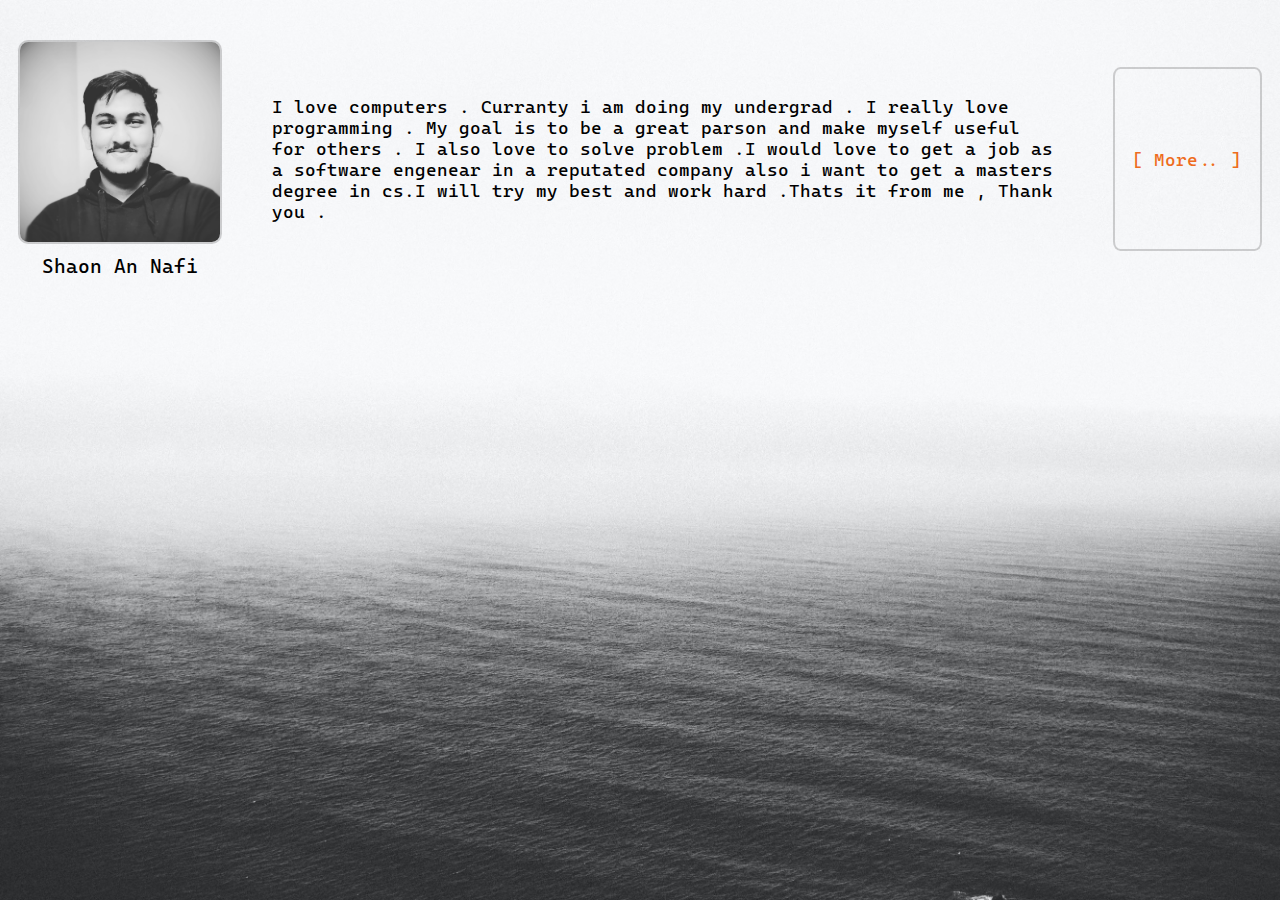
<file: Project1/index.html>
<!DOCTYPE html>
<html lang="en">
  <head>
    <meta charset="UTF-8" />
    <meta http-equiv="X-UA-Compatible" content="IE=edge" />
    <meta name="viewport" content="width=device-width, initial-scale=1.0" />
    <link
      rel="shortcut icon"
      href="icons/contactsFavicon.png"
      type="image/x-icon"
    />
    <title>Profile</title>
    <!--- CSS if using windows --->
    <!--<link rel="stylesheet" href="Css/style_front.css" /> -->
    <!--- CSS if using linux --->
    <link rel="stylesheet" href="/Project1/css/style_front.css" />
  </head>

  <body>
    <div class="container">
      <div class="profile">
        <img
          class="profile_picture"
          src="icons/profile_picture.jpg"
          alt="profile"
        />
        <div class="profile_name">Shaon An Nafi</div>
      </div>
      <div class="textbox">
        <p>
          I love computers . Curranty i am doing my undergrad . I really love
          programming . My goal is to be a great parson and make myself useful
          for others . I also love to solve problem .I would love to get a job
          as a software engenear in a reputated company also i want to get a
          masters degree in cs.I will try my best and work hard .Thats it from
          me , Thank you .
        </p>
      </div>
      <br />
      <div class="con_button">
        <a href="Contacts.html" target="_self">[ More.. ]</a>
      </div>
    </div>
  </body>
</html>
</file>
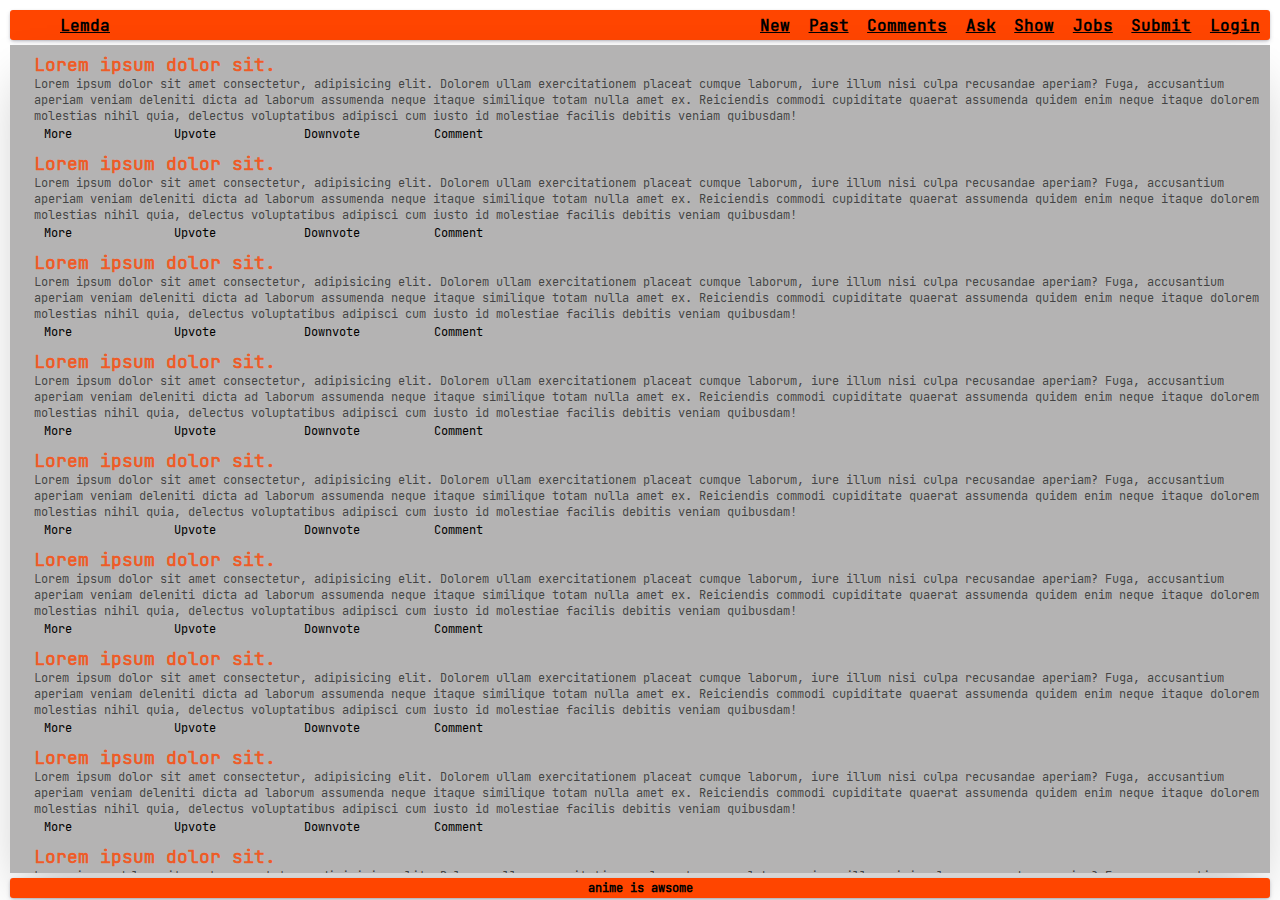
<file: Project3/index.html>
<!DOCTYPE html>
<html lang="en">
  <head>
    <meta charset="UTF-8" />
    <meta http-equiv="X-UA-Compatible" content="IE=edge" />
    <meta name="viewport" content="width=device-width, initial-scale=1.0" />
    <link rel="stylesheet" href="style.css" />
    <link href="https://css.gg/details-more.css" rel="stylesheet" />
    <link href="https://css.gg/layout-grid.css" rel="stylesheet" />
    <link href="https://css.gg/shape-hexagon.css" rel="stylesheet" />
    <link href='https://css.gg/align-bottom.css' rel='stylesheet'>
    <link href='https://css.gg/align-top.css' rel='stylesheet'>
    <link href='https://css.gg/align-middle.css' rel='stylesheet'>
    <title>Lemda News</title>
  </head>
  <body>
    <section class="hoverb">
      <div class="leftpart">
        <i class="gg-shape-hexagon"></i>
        <div class="lefticon">Lemda</div>
      </div>
      <div class="righticon">
        <div class="new">New</div>
        <div class="past">Past</div>
        <div class="comments">Comments</div>
        <div class="ask">Ask</div>
        <div class="show">Show</div>
        <div class="jobs">Jobs</div>
        <div class="submit">Submit</div>
        <div class="login">Login</div>
      </div>
    </section>
    <section class="feed_box">
        <div class="Newsbox">
            <div class="icon"><i class="gg-layout-grid"></i></div>
            <div class="bodyPart">
              <div class="title">Lorem ipsum dolor sit.</div>
              <div class="discrip">
                Lorem ipsum dolor sit amet consectetur, adipisicing elit. Dolorem ullam exercitationem placeat cumque laborum, iure illum nisi culpa recusandae aperiam? Fuga, accusantium aperiam veniam deleniti dicta ad laborum assumenda neque itaque similique totam nulla amet ex. Reiciendis commodi cupiditate quaerat assumenda quidem enim neque itaque dolorem molestias nihil quia, delectus voluptatibus adipisci cum iusto id molestiae facilis debitis veniam quibusdam!
              </div>
              <div class="reaction">
                <div class="react">
                    <i class="gg-align-middle"></i>
                    <div class="icontext">More</div>
                </div>
                <div class="react">
                    <i class="gg-align-bottom"></i>
                    <div class="icontext">Upvote</div>
                </div>
                <div class="react">
                    <i class="gg-align-top"></i>
                    <div class="icontext">Downvote</div>
                </div>
                <div class="react">
                    <i class="gg-align-bottom"></i>
                    <div class="icontext">Comment</div>
                </div>
              </div>
            </div>
          </div>
          <div class="Newsbox">
            <div class="icon"><i class="gg-layout-grid"></i></div>
            <div class="bodyPart">
              <div class="title">Lorem ipsum dolor sit.</div>
              <div class="discrip">
                Lorem ipsum dolor sit amet consectetur, adipisicing elit. Dolorem ullam exercitationem placeat cumque laborum, iure illum nisi culpa recusandae aperiam? Fuga, accusantium aperiam veniam deleniti dicta ad laborum assumenda neque itaque similique totam nulla amet ex. Reiciendis commodi cupiditate quaerat assumenda quidem enim neque itaque dolorem molestias nihil quia, delectus voluptatibus adipisci cum iusto id molestiae facilis debitis veniam quibusdam!
              </div>
              <div class="reaction">
                <div class="react">
                    <i class="gg-align-middle"></i>
                    <div class="icontext">More</div>
                </div>
                <div class="react">
                    <i class="gg-align-bottom"></i>
                    <div class="icontext">Upvote</div>
                </div>
                <div class="react">
                    <i class="gg-align-top"></i>
                    <div class="icontext">Downvote</div>
                </div>
                <div class="react">
                    <i class="gg-align-bottom"></i>
                    <div class="icontext">Comment</div>
                </div>
              </div>
            </div>
          </div>
          <div class="Newsbox">
            <div class="icon"><i class="gg-layout-grid"></i></div>
            <div class="bodyPart">
              <div class="title">Lorem ipsum dolor sit.</div>
              <div class="discrip">
                Lorem ipsum dolor sit amet consectetur, adipisicing elit. Dolorem ullam exercitationem placeat cumque laborum, iure illum nisi culpa recusandae aperiam? Fuga, accusantium aperiam veniam deleniti dicta ad laborum assumenda neque itaque similique totam nulla amet ex. Reiciendis commodi cupiditate quaerat assumenda quidem enim neque itaque dolorem molestias nihil quia, delectus voluptatibus adipisci cum iusto id molestiae facilis debitis veniam quibusdam!
              </div>
              <div class="reaction">
                <div class="react">
                    <i class="gg-align-middle"></i>
                    <div class="icontext">More</div>
                </div>
                <div class="react">
                    <i class="gg-align-bottom"></i>
                    <div class="icontext">Upvote</div>
                </div>
                <div class="react">
                    <i class="gg-align-top"></i>
                    <div class="icontext">Downvote</div>
                </div>
                <div class="react">
                    <i class="gg-align-bottom"></i>
                    <div class="icontext">Comment</div>
                </div>
              </div>
            </div>
          </div>
          <div class="Newsbox">
            <div class="icon"><i class="gg-layout-grid"></i></div>
            <div class="bodyPart">
              <div class="title">Lorem ipsum dolor sit.</div>
              <div class="discrip">
                Lorem ipsum dolor sit amet consectetur, adipisicing elit. Dolorem ullam exercitationem placeat cumque laborum, iure illum nisi culpa recusandae aperiam? Fuga, accusantium aperiam veniam deleniti dicta ad laborum assumenda neque itaque similique totam nulla amet ex. Reiciendis commodi cupiditate quaerat assumenda quidem enim neque itaque dolorem molestias nihil quia, delectus voluptatibus adipisci cum iusto id molestiae facilis debitis veniam quibusdam!
              </div>
              <div class="reaction">
                <div class="react">
                    <i class="gg-align-middle"></i>
                    <div class="icontext">More</div>
                </div>
                <div class="react">
                    <i class="gg-align-bottom"></i>
                    <div class="icontext">Upvote</div>
                </div>
                <div class="react">
                    <i class="gg-align-top"></i>
                    <div class="icontext">Downvote</div>
                </div>
                <div class="react">
                    <i class="gg-align-bottom"></i>
                    <div class="icontext">Comment</div>
                </div>
              </div>
            </div>
          </div>
          <div class="Newsbox">
            <div class="icon"><i class="gg-layout-grid"></i></div>
            <div class="bodyPart">
              <div class="title">Lorem ipsum dolor sit.</div>
              <div class="discrip">
                Lorem ipsum dolor sit amet consectetur, adipisicing elit. Dolorem ullam exercitationem placeat cumque laborum, iure illum nisi culpa recusandae aperiam? Fuga, accusantium aperiam veniam deleniti dicta ad laborum assumenda neque itaque similique totam nulla amet ex. Reiciendis commodi cupiditate quaerat assumenda quidem enim neque itaque dolorem molestias nihil quia, delectus voluptatibus adipisci cum iusto id molestiae facilis debitis veniam quibusdam!
              </div>
              <div class="reaction">
                <div class="react">
                    <i class="gg-align-middle"></i>
                    <div class="icontext">More</div>
                </div>
                <div class="react">
                    <i class="gg-align-bottom"></i>
                    <div class="icontext">Upvote</div>
                </div>
                <div class="react">
                    <i class="gg-align-top"></i>
                    <div class="icontext">Downvote</div>
                </div>
                <div class="react">
                    <i class="gg-align-bottom"></i>
                    <div class="icontext">Comment</div>
                </div>
              </div>
            </div>
          </div>
          <div class="Newsbox">
            <div class="icon"><i class="gg-layout-grid"></i></div>
            <div class="bodyPart">
              <div class="title">Lorem ipsum dolor sit.</div>
              <div class="discrip">
                Lorem ipsum dolor sit amet consectetur, adipisicing elit. Dolorem ullam exercitationem placeat cumque laborum, iure illum nisi culpa recusandae aperiam? Fuga, accusantium aperiam veniam deleniti dicta ad laborum assumenda neque itaque similique totam nulla amet ex. Reiciendis commodi cupiditate quaerat assumenda quidem enim neque itaque dolorem molestias nihil quia, delectus voluptatibus adipisci cum iusto id molestiae facilis debitis veniam quibusdam!
              </div>
              <div class="reaction">
                <div class="react">
                    <i class="gg-align-middle"></i>
                    <div class="icontext">More</div>
                </div>
                <div class="react">
                    <i class="gg-align-bottom"></i>
                    <div class="icontext">Upvote</div>
                </div>
                <div class="react">
                    <i class="gg-align-top"></i>
                    <div class="icontext">Downvote</div>
                </div>
                <div class="react">
                    <i class="gg-align-bottom"></i>
                    <div class="icontext">Comment</div>
                </div>
              </div>
            </div>
          </div>
          <div class="Newsbox">
            <div class="icon"><i class="gg-layout-grid"></i></div>
            <div class="bodyPart">
              <div class="title">Lorem ipsum dolor sit.</div>
              <div class="discrip">
                Lorem ipsum dolor sit amet consectetur, adipisicing elit. Dolorem ullam exercitationem placeat cumque laborum, iure illum nisi culpa recusandae aperiam? Fuga, accusantium aperiam veniam deleniti dicta ad laborum assumenda neque itaque similique totam nulla amet ex. Reiciendis commodi cupiditate quaerat assumenda quidem enim neque itaque dolorem molestias nihil quia, delectus voluptatibus adipisci cum iusto id molestiae facilis debitis veniam quibusdam!
              </div>
              <div class="reaction">
                <div class="react">
                    <i class="gg-align-middle"></i>
                    <div class="icontext">More</div>
                </div>
                <div class="react">
                    <i class="gg-align-bottom"></i>
                    <div class="icontext">Upvote</div>
                </div>
                <div class="react">
                    <i class="gg-align-top"></i>
                    <div class="icontext">Downvote</div>
                </div>
                <div class="react">
                    <i class="gg-align-bottom"></i>
                    <div class="icontext">Comment</div>
                </div>
              </div>
            </div>
          </div>
          <div class="Newsbox">
            <div class="icon"><i class="gg-layout-grid"></i></div>
            <div class="bodyPart">
              <div class="title">Lorem ipsum dolor sit.</div>
              <div class="discrip">
                Lorem ipsum dolor sit amet consectetur, adipisicing elit. Dolorem ullam exercitationem placeat cumque laborum, iure illum nisi culpa recusandae aperiam? Fuga, accusantium aperiam veniam deleniti dicta ad laborum assumenda neque itaque similique totam nulla amet ex. Reiciendis commodi cupiditate quaerat assumenda quidem enim neque itaque dolorem molestias nihil quia, delectus voluptatibus adipisci cum iusto id molestiae facilis debitis veniam quibusdam!
              </div>
              <div class="reaction">
                <div class="react">
                    <i class="gg-align-middle"></i>
                    <div class="icontext">More</div>
                </div>
                <div class="react">
                    <i class="gg-align-bottom"></i>
                    <div class="icontext">Upvote</div>
                </div>
                <div class="react">
                    <i class="gg-align-top"></i>
                    <div class="icontext">Downvote</div>
                </div>
                <div class="react">
                    <i class="gg-align-bottom"></i>
                    <div class="icontext">Comment</div>
                </div>
              </div>
            </div>
          </div>
          <div class="Newsbox">
            <div class="icon"><i class="gg-layout-grid"></i></div>
            <div class="bodyPart">
              <div class="title">Lorem ipsum dolor sit.</div>
              <div class="discrip">
                Lorem ipsum dolor sit amet consectetur, adipisicing elit. Dolorem ullam exercitationem placeat cumque laborum, iure illum nisi culpa recusandae aperiam? Fuga, accusantium aperiam veniam deleniti dicta ad laborum assumenda neque itaque similique totam nulla amet ex. Reiciendis commodi cupiditate quaerat assumenda quidem enim neque itaque dolorem molestias nihil quia, delectus voluptatibus adipisci cum iusto id molestiae facilis debitis veniam quibusdam!
              </div>
              <div class="reaction">
                <div class="react">
                    <i class="gg-align-middle"></i>
                    <div class="icontext">More</div>
                </div>
                <div class="react">
                    <i class="gg-align-bottom"></i>
                    <div class="icontext">Upvote</div>
                </div>
                <div class="react">
                    <i class="gg-align-top"></i>
                    <div class="icontext">Downvote</div>
                </div>
                <div class="react">
                    <i class="gg-align-bottom"></i>
                    <div class="icontext">Comment</div>
                </div>
              </div>
            </div>
          </div>
          <div class="Newsbox">
            <div class="icon"><i class="gg-layout-grid"></i></div>
            <div class="bodyPart">
              <div class="title">Lorem ipsum dolor sit.</div>
              <div class="discrip">
                Lorem ipsum dolor sit amet consectetur, adipisicing elit. Dolorem ullam exercitationem placeat cumque laborum, iure illum nisi culpa recusandae aperiam? Fuga, accusantium aperiam veniam deleniti dicta ad laborum assumenda neque itaque similique totam nulla amet ex. Reiciendis commodi cupiditate quaerat assumenda quidem enim neque itaque dolorem molestias nihil quia, delectus voluptatibus adipisci cum iusto id molestiae facilis debitis veniam quibusdam!
              </div>
              <div class="reaction">
                <div class="react">
                    <i class="gg-align-middle"></i>
                    <div class="icontext">More</div>
                </div>
                <div class="react">
                    <i class="gg-align-bottom"></i>
                    <div class="icontext">Upvote</div>
                </div>
                <div class="react">
                    <i class="gg-align-top"></i>
                    <div class="icontext">Downvote</div>
                </div>
                <div class="react">
                    <i class="gg-align-bottom"></i>
                    <div class="icontext">Comment</div>
                </div>
              </div>
            </div>
          </div>
    </section>
    <section class="fot">
      <div class="box">anime is awsome</div>
    </section>
  </body>
</html>
</file>
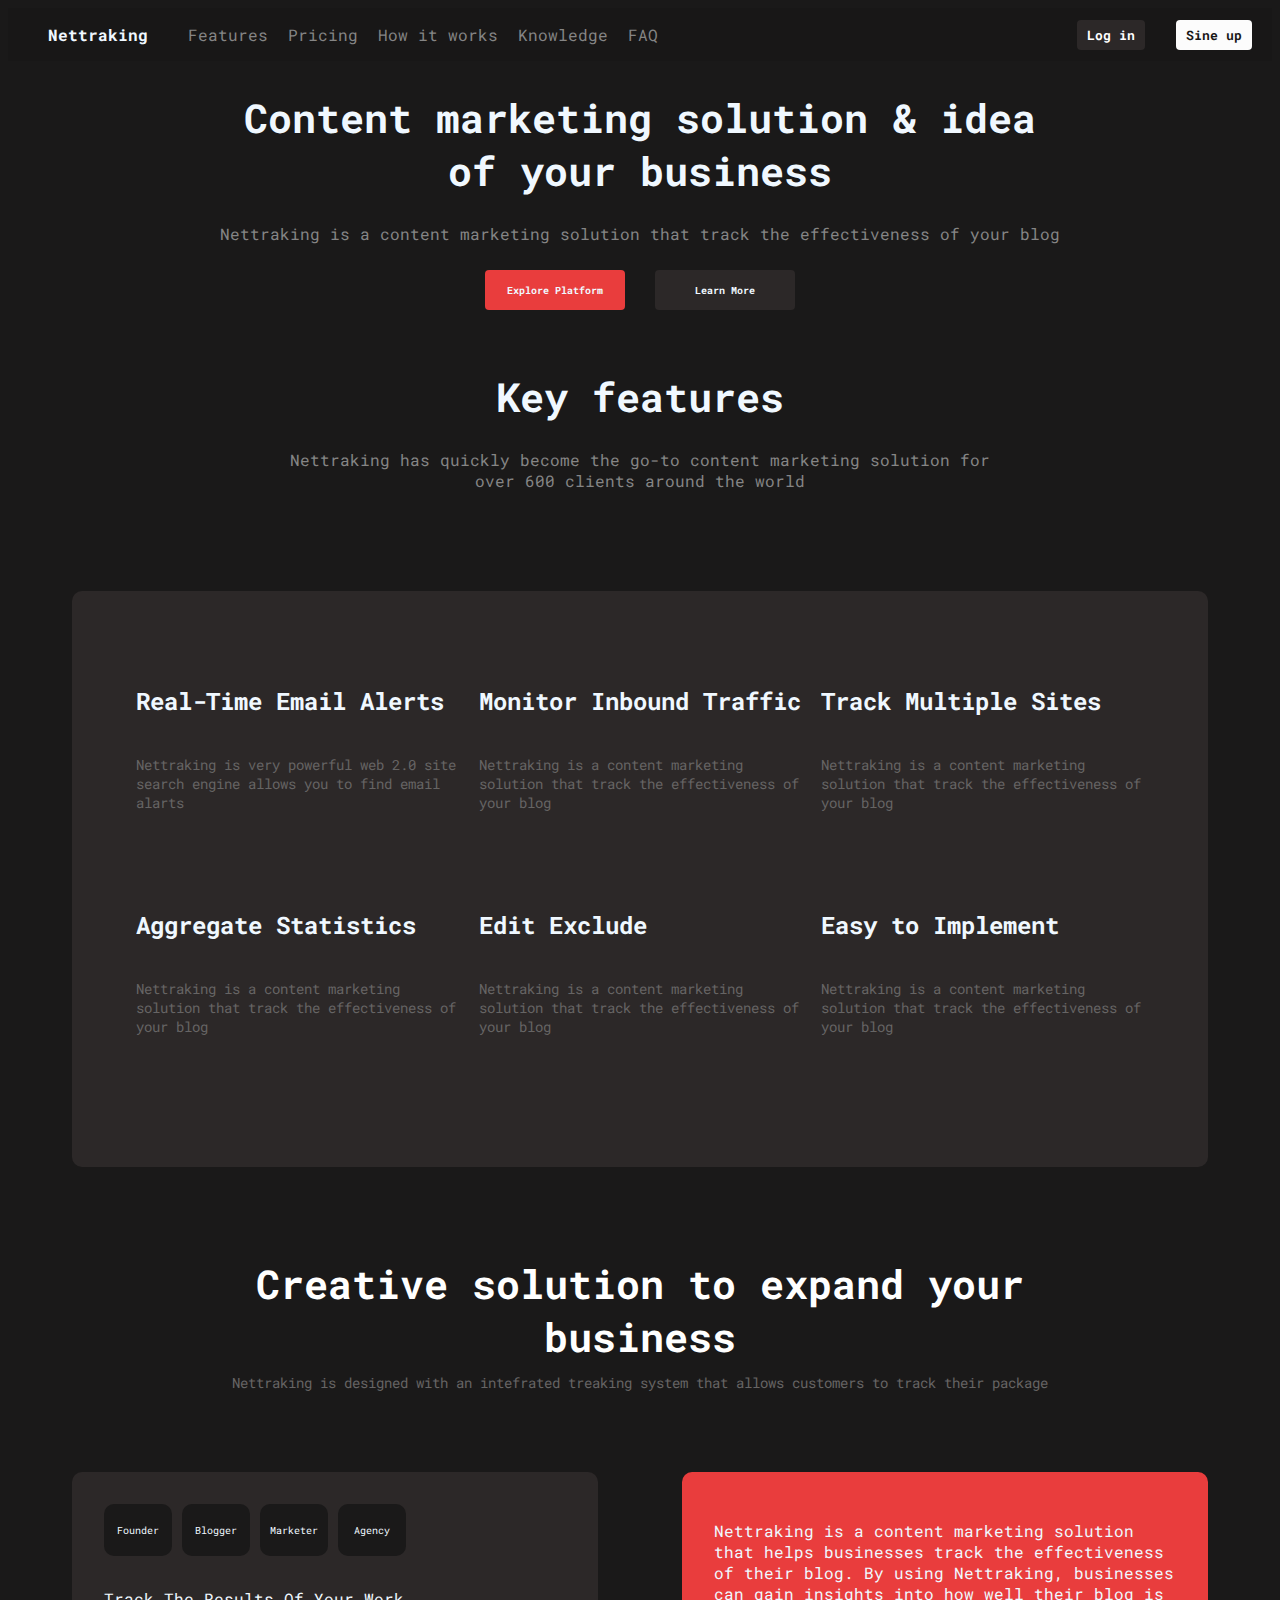
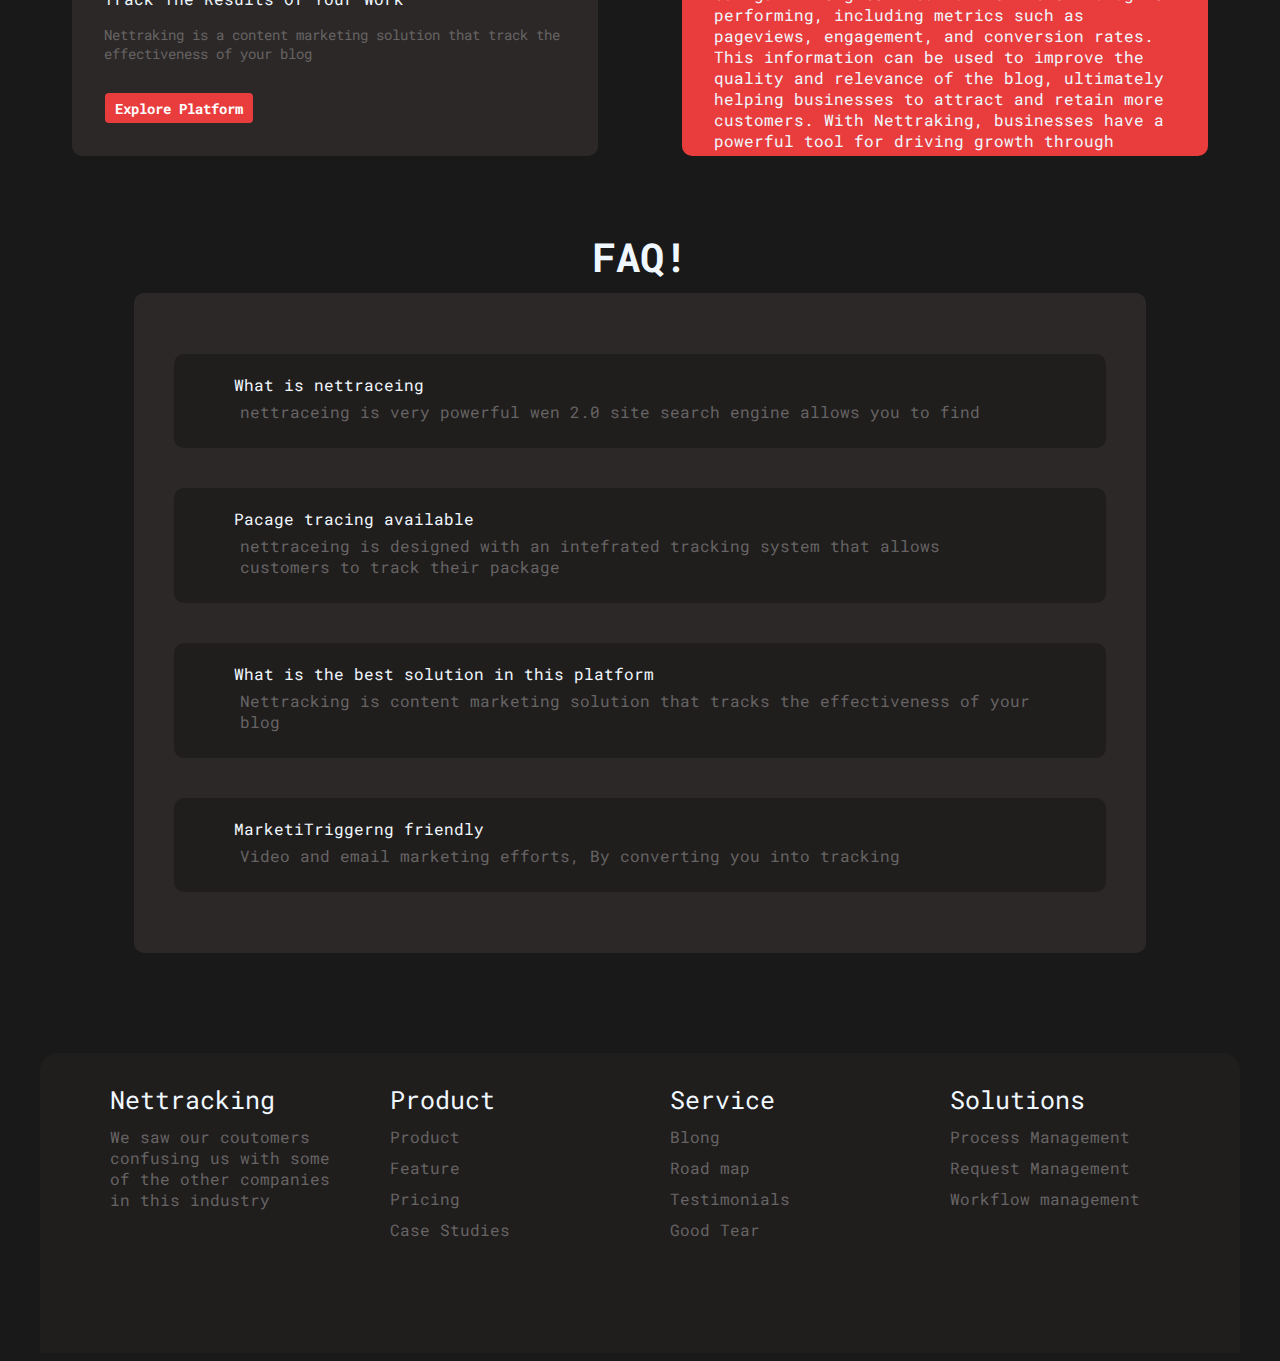
<file: Project4/index.html>
<!DOCTYPE html>
<html lang="en">
  <head>
    <meta charset="UTF-8" />
    <meta http-equiv="X-UA-Compatible" content="IE=edge" />
    <meta name="viewport" content="width=device-width, initial-scale=1.0" />
    <link
      rel="stylesheet"
      href="https://cdnjs.cloudflare.com/ajax/libs/font-awesome/6.2.1/css/all.min.css"
      integrity="sha512-MV7K8+y+gLIBoVD59lQIYicR65iaqukzvf/nwasF0nqhPay5w/9lJmVM2hMDcnK1OnMGCdVK+iQrJ7lzPJQd1w=="
      crossorigin="anonymous"
      referrerpolicy="no-referrer"
    />
    <link rel="stylesheet" href="./CSS/style.css" />
    <title>Nettraking</title>
  </head>
  <body>
    <section class="nev-bar">
      <section class="left">
        <div class="logo-sec">
          <i class="fa-sharp fa-solid fa-broom"></i>
          <p class="name">
            <span><b class="bold">Nettraking</b></span>
          </p>
        </div>
        <section class="middle">
          <p>Features</p>
          <p>Pricing</p>
          <p>How it works</p>
          <p>Knowledge</p>
          <p>FAQ</p>
        </section>
      </section>

      <section class="right">
        <button class="btn1" type="button">Log in</button>
        <button class="btn2" type="button">Sine up</button>
      </section>
    </section>

    <div class="main-body">
      <section class="mid">
        <div class="top-mid">
          <p class="title">
            Content marketing solution & idea of your business
          </p>
          <p class="text">
            Nettraking is a content marketing solution that track the
            effectiveness of your blog
          </p>
          <section class="additional-btn">
            <button class="btn3" type="button">Explore Platform</button>
            <button class="btn4" type="button">Learn More</button>
          </section>
        </div>
        <div class="bottom-mid">
          <p class="title">Key features</p>
          <p class="text">
            Nettraking has quickly become the go-to content marketing solution
            for over 600 clients around the world
          </p>
        </div>
      </section>
      <section class="box1">
        <section class="top1">
          <div class="sec1">
            <i class="fa-regular fa-envelope"></i>
            <p class="title2">Real-Time Email Alerts</p>
            <p class="text-down">
              Nettraking is very powerful web 2.0 site search engine allows you
              to find email alarts
            </p>
          </div>
          <div class="sec2">
            <i class="fa-solid fa-desktop"></i>
            <p class="title2">Monitor Inbound Traffic</p>
            <p class="text-down">
              Nettraking is a content marketing solution that track the
              effectiveness of your blog
            </p>
          </div>
          <div class="sec3">
            <i class="fa-solid fa-chart-pie"></i>
            <p class="title2">Track Multiple Sites</p>
            <p class="text-down">
              Nettraking is a content marketing solution that track the
              effectiveness of your blog
            </p>
          </div>
        </section>
        <section class="top2">
          <div class="sec1">
            <i class="fa-solid fa-ranking-star"></i>
            <p class="title2">Aggregate Statistics</p>
            <p class="text-down">
              Nettraking is a content marketing solution that track the
              effectiveness of your blog
            </p>
          </div>
          <div class="sec2">
            <i class="fa-solid fa-snowflake"></i>
            <p class="title2">Edit Exclude</p>
            <p class="text-down">
              Nettraking is a content marketing solution that track the
              effectiveness of your blog
            </p>
          </div>
          <div class="sec3">
            <i class="fa-solid fa-feather"></i>
            <p class="title2">Easy to Implement</p>
            <p class="text-down">
              Nettraking is a content marketing solution that track the
              effectiveness of your blog
            </p>
          </div>
        </section>
      </section>
      <section class="box2">
        <div class="title">Creative solution to expand your business</div>
        <div class="text">
          Nettraking is designed with an intefrated treaking system that allows
          customers to track their package
        </div>
      </section>

      <section class="box3">
        <div class="left-box">
          <div class="top-bar">
            <div class="high-light"><p>Founder</p></div>
            <div class="high-light"><p>Blogger</p></div>
            <div class="high-light"><p>Marketer</p></div>
            <div class="high-light"><p>Agency</p></div>
          </div>
          <div class="left-box-title">
            <p class="left-mini-title">Track The Results Of Your Work</p>
            <p class="left-mini-text">
              Nettraking is a content marketing solution that track the
              effectiveness of your blog
            </p>
          </div>
          <div class="left-box-btn">
            <button class="btn_Explore" type="button">Explore Platform</button>
          </div>
        </div>
        <div class="right-box">
          <p class="right-note">
            Nettraking is a content marketing solution that helps businesses
            track the effectiveness of their blog. By using Nettraking,
            businesses can gain insights into how well their blog is performing,
            including metrics such as pageviews, engagement, and conversion
            rates. This information can be used to improve the quality and
            relevance of the blog, ultimately helping businesses to attract and
            retain more customers. With Nettraking, businesses have a powerful
            tool for driving growth through content marketing.
          </p>
        </div>
      </section>
      <section class="box4">
        <div class="title4">FAQ!</div>
      </section>

      <section class="box5">
        <div class="card-low">
          <div class="fa1">
            <i class="fa-solid fa-star"></i>
            What is nettraceing
            <div class="subtitle">
              nettraceing is very powerful wen 2.0 site search engine allows you
              to find
            </div>
          </div>
          <div class="fa1">
            <i class="fa-solid fa-star"></i>
            Pacage tracing available
            <div class="subtitle">
              nettraceing is designed with an intefrated tracking system that
              allows customers to track their package
            </div>
          </div>
          <div class="fa1">
            <i class="fa-solid fa-star"></i>
            What is the best solution in this platform
            <div class="subtitle">
              Nettracking is content marketing solution that tracks the
              effectiveness of your blog
            </div>
          </div>
          <div class="fa1">
            <i class="fa-solid fa-star"></i>
            MarketiTriggerng friendly
            <div class="subtitle">
              Video and email marketing efforts, By converting you into tracking
            </div>
          </div>
        </div>
      </section>
      <section class="footer">
        <div class="boxfooter">
          <div class="foot1">
            <div class="f_title">Nettracking</div>
            <div class="f_subtitle">
              We saw our coutomers confusing us with some of the other companies
              in this industry
            </div>
            <div class="f_icons">
              <i class="fa-brands fa-twitter"></i>
              <i class="fa-brands fa-discord"></i>
              <i class="fa-brands fa-github"></i>
            </div>
          </div>
          <div class="foot1">
            <div class="f_title">Product</div>
            <div class="f_subtitle">Product</div>
            <div class="f_subtitle">Feature</div>
            <div class="f_subtitle">Pricing</div>
            <div class="f_subtitle">Case Studies</div>
          </div>
          <div class="foot1">
            <div class="f_title">Service</div>
            <div class="f_subtitle">Blong</div>
            <div class="f_subtitle">Road map</div>
            <div class="f_subtitle">Testimonials</div>
            <div class="f_subtitle">Good Tear</div>
          </div>
          <div class="foot1">
            <div class="f_title">Solutions</div>
            <div class="f_subtitle">Process Management</div>
            <div class="f_subtitle">Request Management</div>
            <div class="f_subtitle">Workflow management</div>
          </div>
        </div>
      </section>
    </div>
  </body>
</html>
</file>
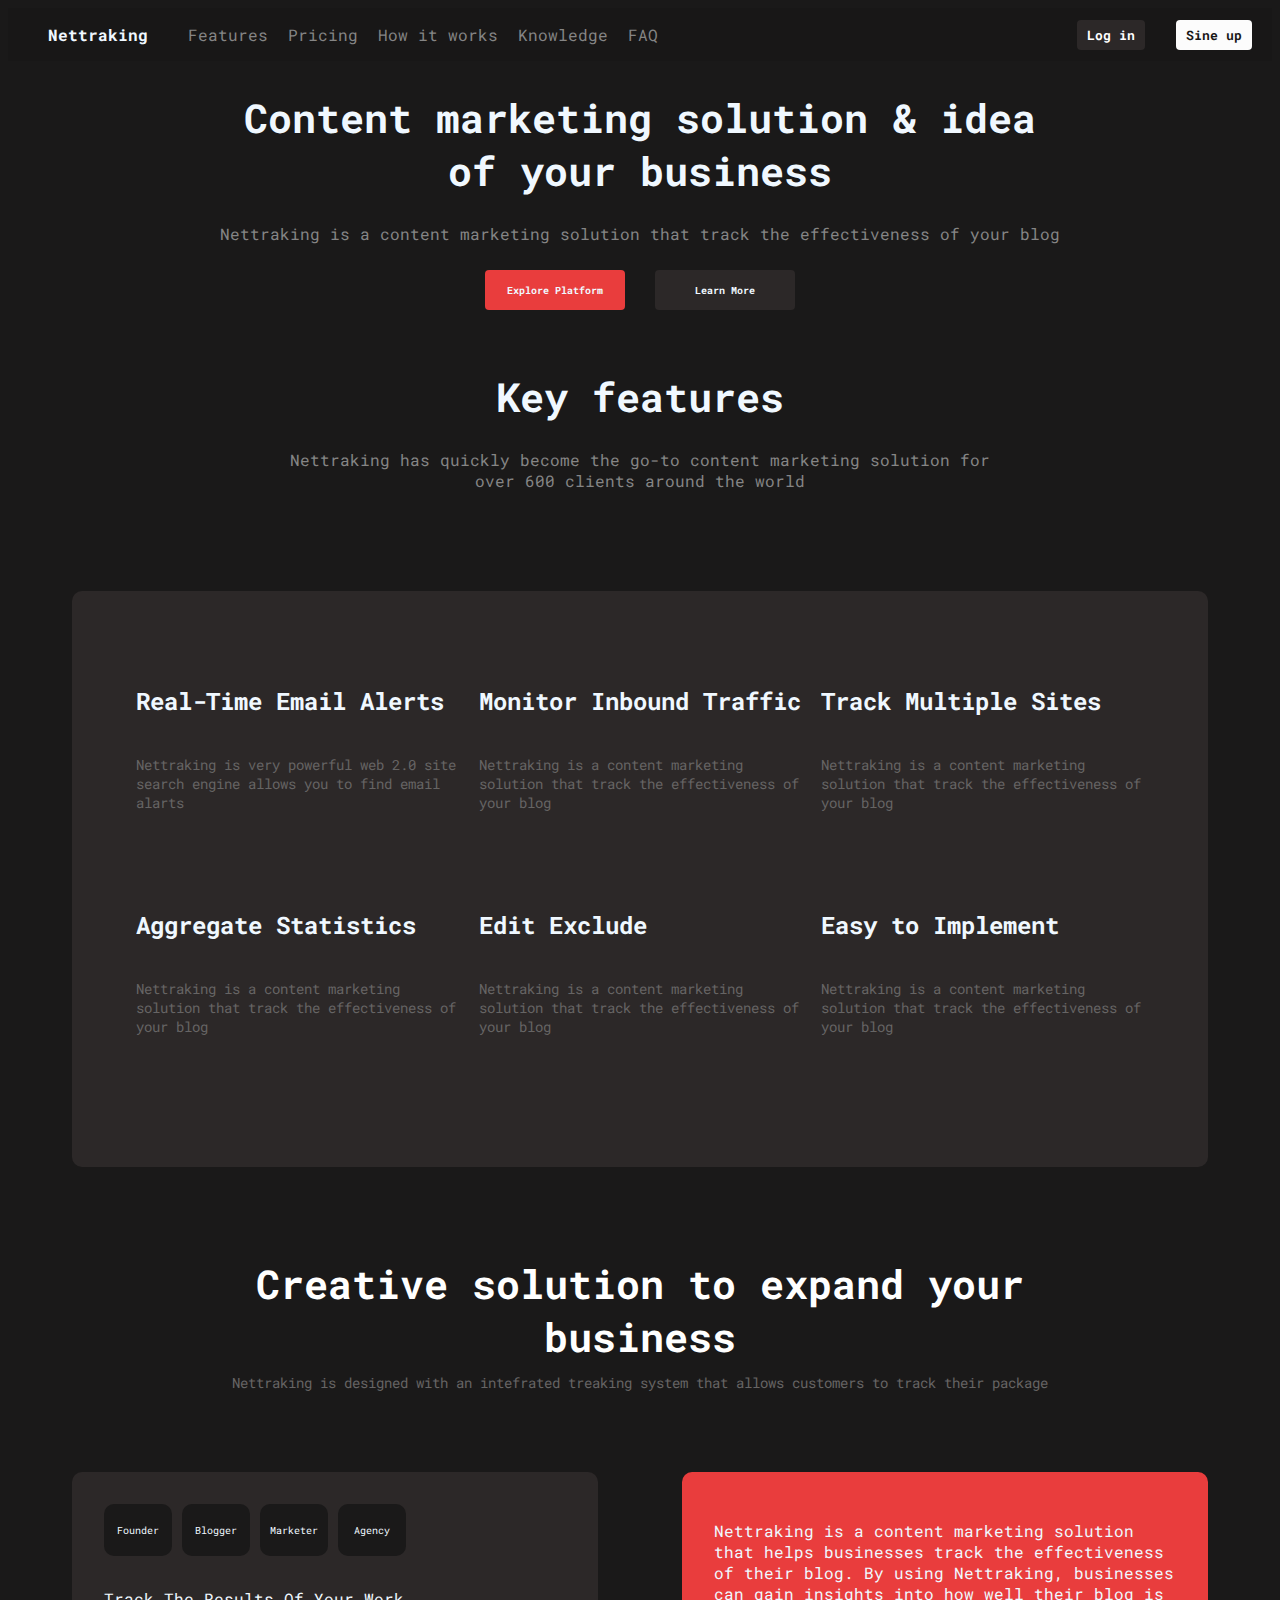
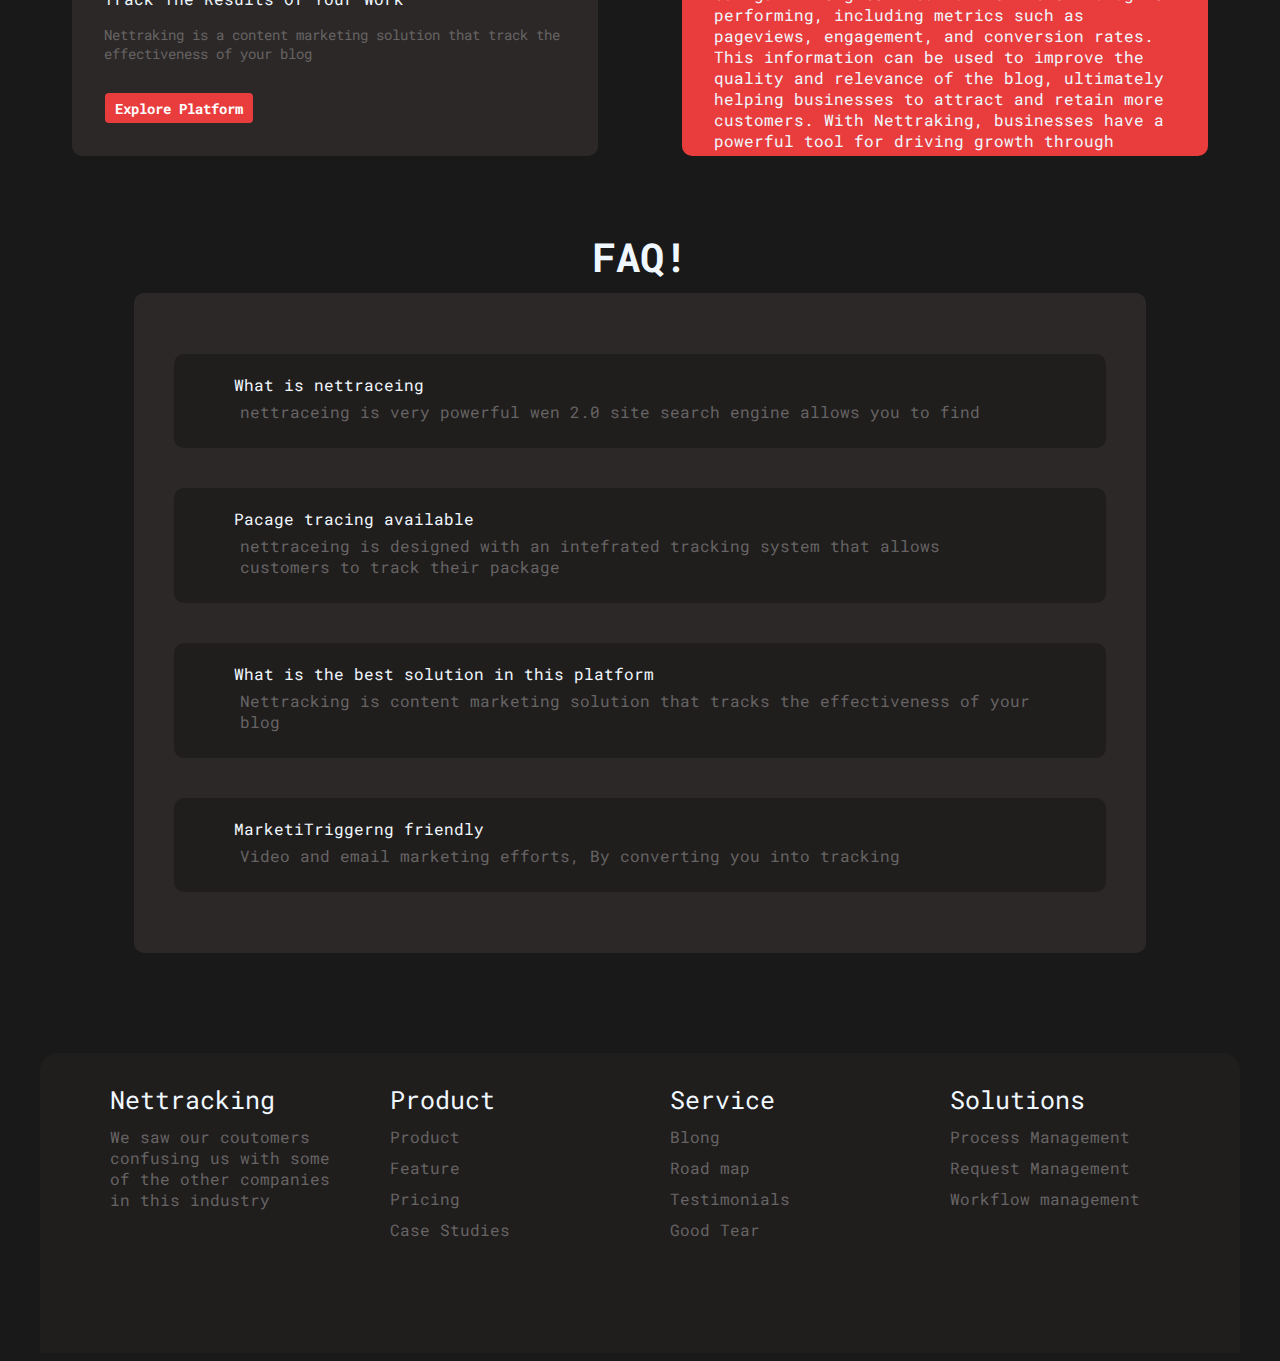
<file: Project 3_final/home.html>
<!DOCTYPE html>
<html lang="en">
  <head>
    <meta charset="UTF-8" />
    <meta http-equiv="X-UA-Compatible" content="IE=edge" />
    <meta name="viewport" content="width=device-width, initial-scale=1.0" />
    <link
      rel="stylesheet"
      href="https://cdnjs.cloudflare.com/ajax/libs/font-awesome/6.2.1/css/all.min.css"
      integrity="sha512-MV7K8+y+gLIBoVD59lQIYicR65iaqukzvf/nwasF0nqhPay5w/9lJmVM2hMDcnK1OnMGCdVK+iQrJ7lzPJQd1w=="
      crossorigin="anonymous"
      referrerpolicy="no-referrer"
    />
    <link rel="stylesheet" href="./style.css" />
    <title>Nettraking</title>
  </head>
  <body>
    <section class="nev-bar">
      <section class="left">
        <div class="logo-sec">
          <i class="fa-sharp fa-solid fa-broom"></i>
          <p class="name">
            <span><b class="bold">Nettraking</b></span>
          </p>
        </div>
        <section class="middle">
          <p>Features</p>
          <p>Pricing</p>
          <p>How it works</p>
          <p>Knowledge</p>
          <p>FAQ</p>
        </section>
      </section>

      <section class="right">
        <button class="btn1" type="button">Log in</button>
        <button class="btn2" type="button">Sine up</button>
      </section>
    </section>

    <div class="main-body">
      <section class="mid">
        <div class="top-mid">
          <p class="title">
            Content marketing solution & idea of your business
          </p>
          <p class="text">
            Nettraking is a content marketing solution that track the
            effectiveness of your blog
          </p>
          <section class="additional-btn">
            <button class="btn3" type="button">Explore Platform</button>
            <button class="btn4" type="button">Learn More</button>
          </section>
        </div>
        <div class="bottom-mid">
          <p class="title">Key features</p>
          <p class="text">
            Nettraking has quickly become the go-to content marketing solution
            for over 600 clients around the world
          </p>
        </div>
      </section>
      <section class="box1">
        <section class="top1">
          <div class="sec1">
            <i class="fa-regular fa-envelope"></i>
            <p class="title2">Real-Time Email Alerts</p>
            <p class="text-down">
              Nettraking is very powerful web 2.0 site search engine allows you
              to find email alarts
            </p>
          </div>
          <div class="sec2">
            <i class="fa-solid fa-desktop"></i>
            <p class="title2">Monitor Inbound Traffic</p>
            <p class="text-down">
              Nettraking is a content marketing solution that track the
              effectiveness of your blog
            </p>
          </div>
          <div class="sec3">
            <i class="fa-solid fa-chart-pie"></i>
            <p class="title2">Track Multiple Sites</p>
            <p class="text-down">
              Nettraking is a content marketing solution that track the
              effectiveness of your blog
            </p>
          </div>
        </section>
        <section class="top2">
          <div class="sec1">
            <i class="fa-solid fa-ranking-star"></i>
            <p class="title2">Aggregate Statistics</p>
            <p class="text-down">
              Nettraking is a content marketing solution that track the
              effectiveness of your blog
            </p>
          </div>
          <div class="sec2">
            <i class="fa-solid fa-snowflake"></i>
            <p class="title2">Edit Exclude</p>
            <p class="text-down">
              Nettraking is a content marketing solution that track the
              effectiveness of your blog
            </p>
          </div>
          <div class="sec3">
            <i class="fa-solid fa-feather"></i>
            <p class="title2">Easy to Implement</p>
            <p class="text-down">
              Nettraking is a content marketing solution that track the
              effectiveness of your blog
            </p>
          </div>
        </section>
      </section>
      <section class="box2">
        <div class="title">Creative solution to expand your business</div>
        <div class="text">
          Nettraking is designed with an intefrated treaking system that allows
          customers to track their package
        </div>
      </section>

      <section class="box3">
        <div class="left-box">
          <div class="top-bar">
            <div class="high-light"><p>Founder</p></div>
            <div class="high-light"><p>Blogger</p></div>
            <div class="high-light"><p>Marketer</p></div>
            <div class="high-light"><p>Agency</p></div>
          </div>
          <div class="left-box-title">
            <p class="left-mini-title">Track The Results Of Your Work</p>
            <p class="left-mini-text">
              Nettraking is a content marketing solution that track the
              effectiveness of your blog
            </p>
          </div>
          <div class="left-box-btn">
            <button class="btn_Explore" type="button">Explore Platform</button>
          </div>
        </div>
        <div class="right-box">
          <p class="right-note">
            Nettraking is a content marketing solution that helps businesses
            track the effectiveness of their blog. By using Nettraking,
            businesses can gain insights into how well their blog is performing,
            including metrics such as pageviews, engagement, and conversion
            rates. This information can be used to improve the quality and
            relevance of the blog, ultimately helping businesses to attract and
            retain more customers. With Nettraking, businesses have a powerful
            tool for driving growth through content marketing.
          </p>
        </div>
      </section>
      <section class="box4">
        <div class="title4">FAQ!</div>
      </section>

      <section class="box5">
        <div class="card-low">
          <div class="fa1">
            <i class="fa-solid fa-star"></i>
            What is nettraceing
            <div class="subtitle">
              nettraceing is very powerful wen 2.0 site search engine allows you
              to find
            </div>
          </div>
          <div class="fa1">
            <i class="fa-solid fa-star"></i>
            Pacage tracing available
            <div class="subtitle">
              nettraceing is designed with an intefrated tracking system that
              allows customers to track their package
            </div>
          </div>
          <div class="fa1">
            <i class="fa-solid fa-star"></i>
            What is the best solution in this platform
            <div class="subtitle">
              Nettracking is content marketing solution that tracks the
              effectiveness of your blog
            </div>
          </div>
          <div class="fa1">
            <i class="fa-solid fa-star"></i>
            MarketiTriggerng friendly
            <div class="subtitle">
              Video and email marketing efforts, By converting you into tracking
            </div>
          </div>
        </div>
      </section>
      <section class="footer">
        <div class="boxfooter">
          <div class="foot1">
            <div class="f_title">Nettracking</div>
            <div class="f_subtitle">
              We saw our coutomers confusing us with some of the other companies
              in this industry
            </div>
            <div class="f_icons">
              <i class="fa-brands fa-twitter"></i>
              <i class="fa-brands fa-discord"></i>
              <i class="fa-brands fa-github"></i>
            </div>
          </div>
          <div class="foot1">
            <div class="f_title">Product</div>
            <div class="f_subtitle">Product</div>
            <div class="f_subtitle">Feature</div>
            <div class="f_subtitle">Pricing</div>
            <div class="f_subtitle">Case Studies</div>
          </div>
          <div class="foot1">
            <div class="f_title">Service</div>
            <div class="f_subtitle">Blong</div>
            <div class="f_subtitle">Road map</div>
            <div class="f_subtitle">Testimonials</div>
            <div class="f_subtitle">Good Tear</div>
          </div>
          <div class="foot1">
            <div class="f_title">Solutions</div>
            <div class="f_subtitle">Process Management</div>
            <div class="f_subtitle">Request Management</div>
            <div class="f_subtitle">Workflow management</div>
          </div>
        </div>
      </section>
    </div>
  </body>
</html>
</file>
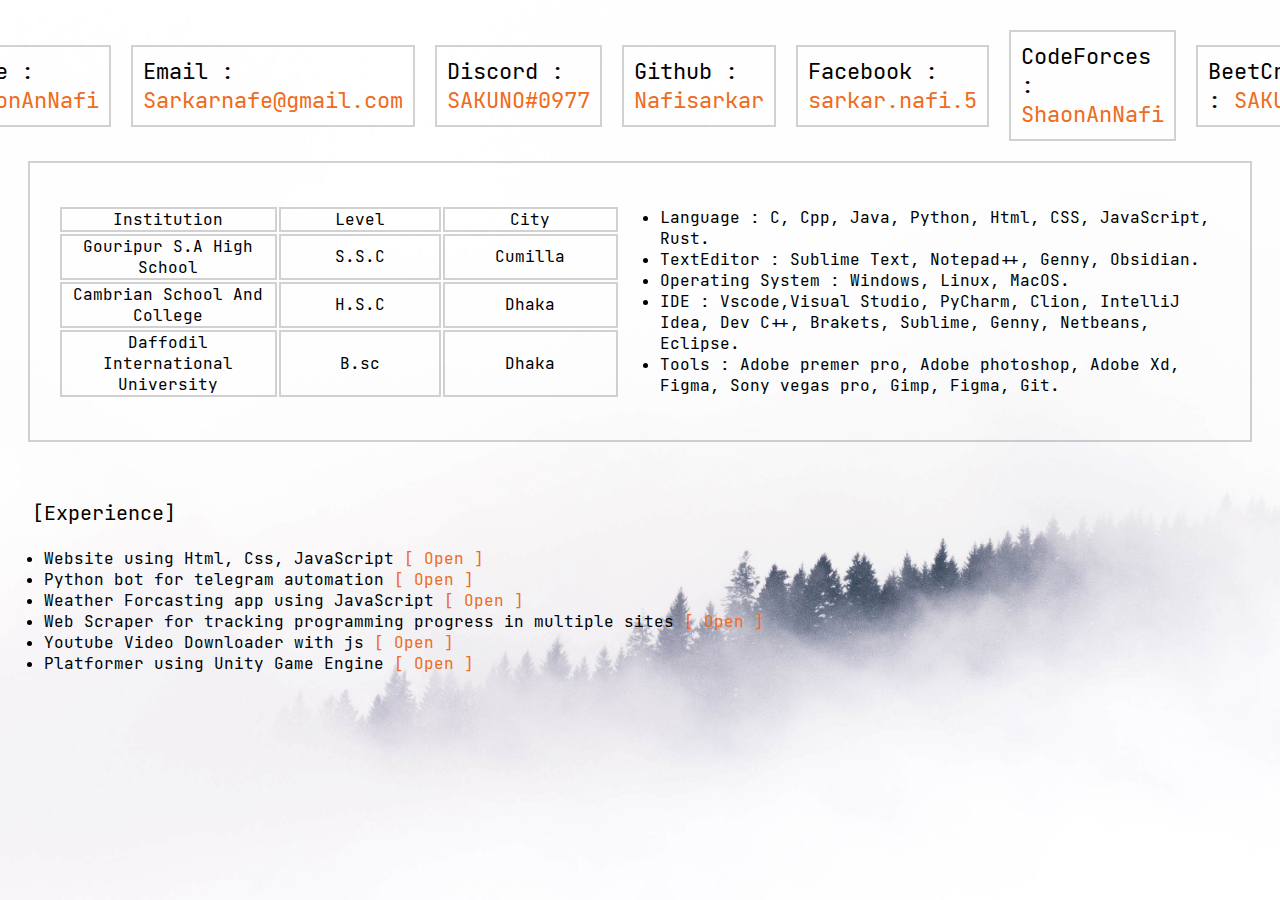
<file: Project1/Contacts.html>
<!DOCTYPE html>
<html lang="en">

<head>
  <meta charset="UTF-8" />
  <meta http-equiv="X-UA-Compatible" content="IE=edge" />
  <meta name="viewport" content="width=device-width, initial-scale=1.0" />
  <link rel="icon" type="icons" href="icons/contactsFavicon.png" />
  <!-- uncomment if using windwos -->
  <!-- <link rel="stylesheet" href="Css/style_contacts.css" /> -->
  <!-- uncomment if using linux -->
  <link rel="stylesheet" href="/Project1/css/style_contacts.css" />
  <title>Contacts</title>
</head>

<body>
  <div class="container">
    <p>
      Name :
      <!-- windows -->
      <!-- <a href="/SoftwareProject3/Project1/index.html" target="_self">ShaonAnNafi</a> -->
      <!-- linux -->
      <a href="/Project1/index.html" target="_self">ShaonAnNafi</a>
    </p>
    <p>
      Email :
      <a href="https://mail.google.com" target="_blank">Sarkarnafe@gmail.com</a>
    </p>
    <p>
      Discord : <a href="https://discord.com/" target="_blank">SAKUNO#0977</a>
    </p>
    <p>
      Github :
      <a href="https://github.com/Nafisarkar" target="_blank">Nafisarkar</a>
    </p>
    <p>
      Facebook :
      <a href="https://www.facebook.com/sarkar.nafi.5/" target="_blank">sarkar.nafi.5</a>
    </p>
    <p>
      CodeForces :
      <a href="https://codeforces.com/profile/ShaonAnNafi" target="_blank">ShaonAnNafi</a>
    </p>
    <p>
      BeetCrowd :
      <a href="https://www.beecrowd.com.br/judge/en/users/statistics/538816" target="_blank">SAKUNO</a>
    </p>
  </div>
  <div class="listbox">
    <div class="education_table">
      <table>
        <tr>
          <th>Institution</th>
          <th>Level</th>
          <th>City</th>
        </tr>
        <tr>
          <td>Gouripur S.A High School</td>
          <td>S.S.C</td>
          <td>Cumilla</td>
        </tr>
        <tr>
          <td>Cambrian School And College</td>
          <td>H.S.C</td>
          <td>Dhaka</td>
        </tr>
        <tr>
          <td>Daffodil International University</td>
          <td>B.sc</td>
          <td>Dhaka</td>
        </tr>
      </table>
    </div>
    <div class="skills">
      <ul>
        <li>
          <div class="prolang">Language : C, Cpp, Java, Python, Html, CSS,
            JavaScript, Rust.</div>
        </li>
        <li>
          <div class="txteditor">TextEditor : Sublime Text, Notepad++, Genny, 
            Obsidian.</div>
        </li>
        <li>
          <div class="os">Operating System : Windows, Linux, MacOS.</div>
        </li>
        <li>
          <div class="ide">IDE : Vscode,Visual Studio, PyCharm, Clion, IntelliJ Idea, Dev
            C++, Brakets, Sublime, Genny, Netbeans, Eclipse.
        </li>
        <li>
          <div class="os">Tools : Adobe premer pro, Adobe photoshop, Adobe Xd, Figma, Sony vegas pro, Gimp, Figma, Git.</div>
      </ul>
    </div>
  </div>
  
  <div class="experience">
    <ul>
      <div class="experience_title">
        <h3>[Experience]</h3>
      </div>
      <li>Website using Html, Css, JavaScript <a href="https://github.com/Nafisarkar/ResponsiveWeb-Design-Practice">  [ Open ]</a></li>
      <li>Python bot for telegram automation <a href=""> [ Open ]</a></li>
      <li>Weather Forcasting app using JavaScript <a href="https://tellcloud.herokuapp.com/"> [ Open ]</a></li>
      <li>Web Scraper for tracking programming progress in multiple sites <a href="https://github.com/Nafisarkar/Web-Scraper">  [ Open ]</a></li>
      <li>Youtube Video Downloader with js <a href="https://github.com/Nafisarkar/ResponsiveWeb-Design-Practice/tree/main/YouTubeVideo_Downloader">  [ Open ]</a></li>
      <li>Platformer using Unity Game Engine <a href="">  [ Open ]</a></li>
    </ul>
    </ul>
  </div>
</body>

</html>
</file>
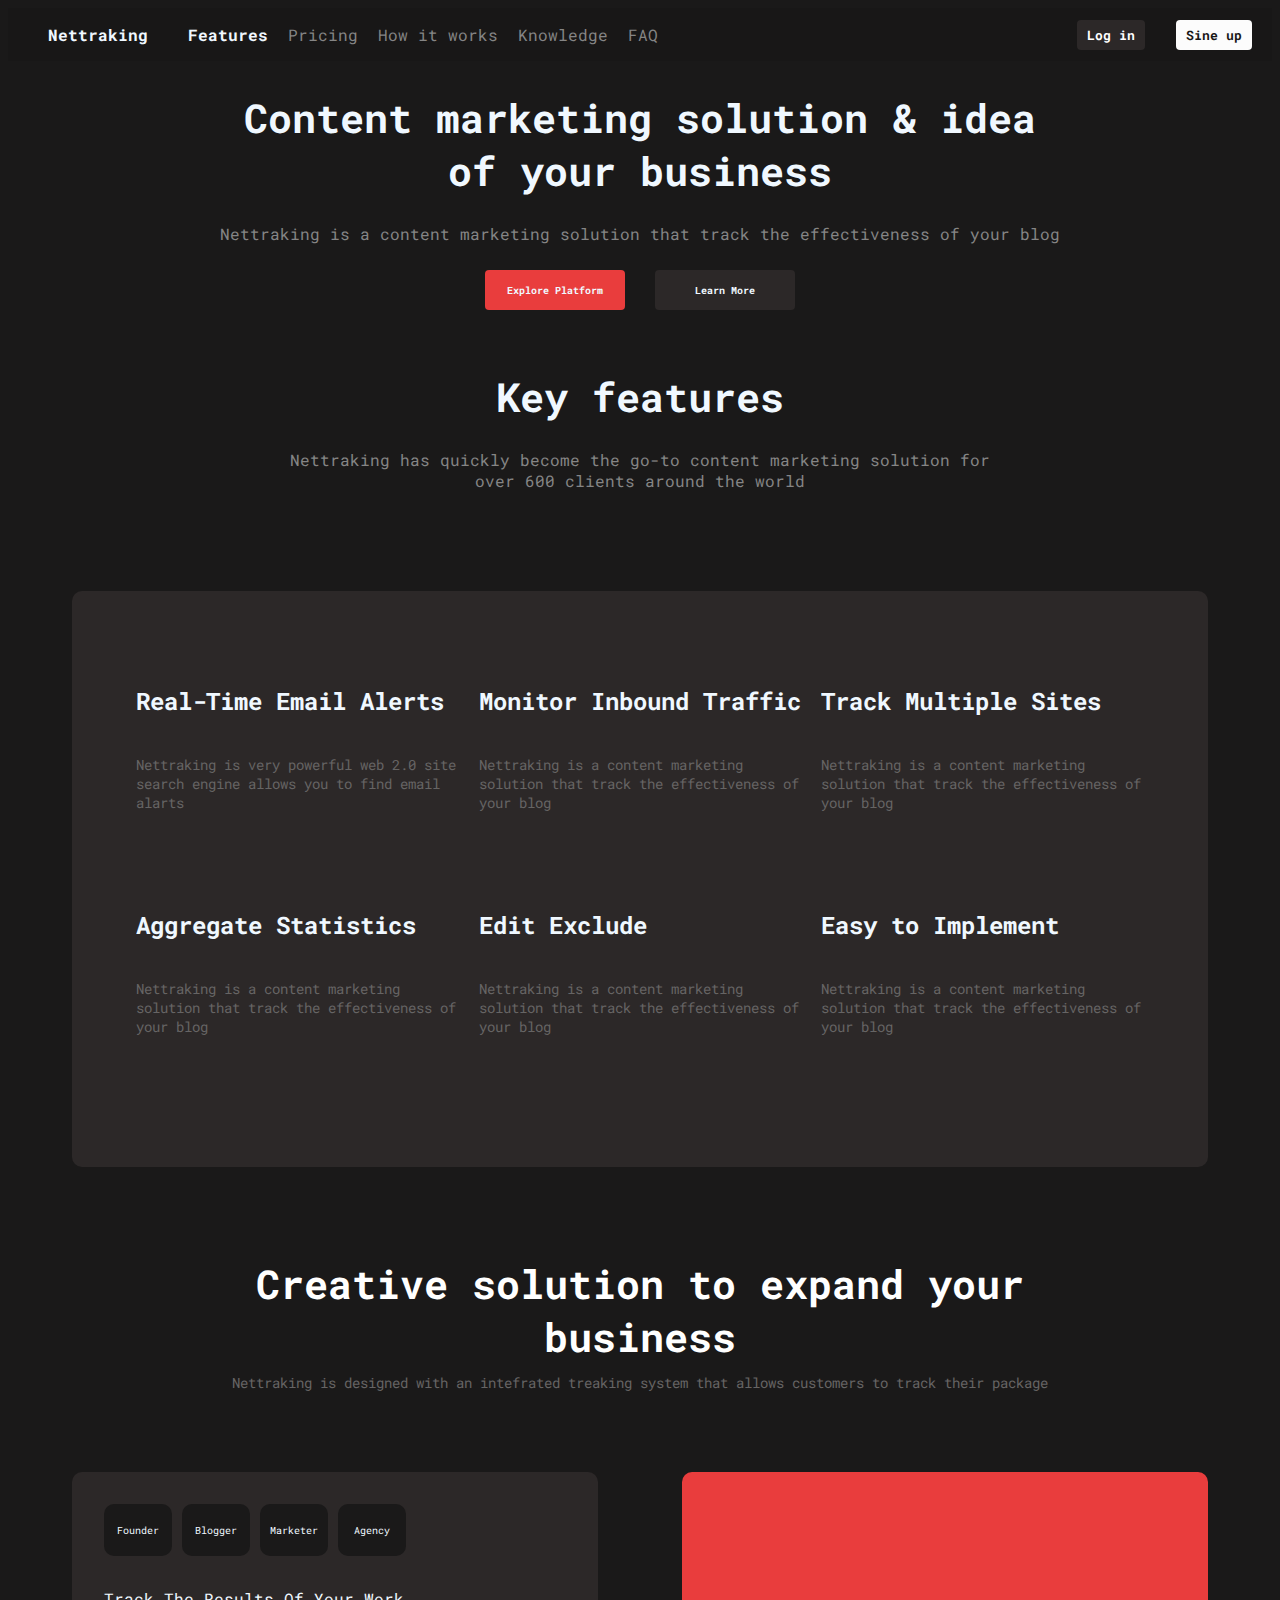
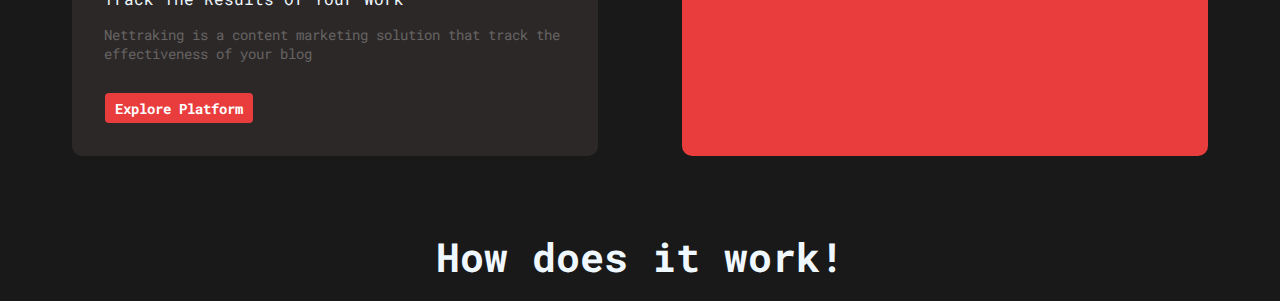
<file: Project4/main.html>
<!DOCTYPE html>
<html lang="en">
  <head>
    <meta charset="UTF-8" />
    <meta http-equiv="X-UA-Compatible" content="IE=edge" />
    <meta name="viewport" content="width=device-width, initial-scale=1.0" />
    <link
      rel="stylesheet"
      href="https://cdnjs.cloudflare.com/ajax/libs/font-awesome/6.2.1/css/all.min.css"
      integrity="sha512-MV7K8+y+gLIBoVD59lQIYicR65iaqukzvf/nwasF0nqhPay5w/9lJmVM2hMDcnK1OnMGCdVK+iQrJ7lzPJQd1w=="
      crossorigin="anonymous"
      referrerpolicy="no-referrer"
    />
    <link rel="stylesheet" href="./CSS/style.css" />
    <title>Nettraking</title>
  </head>
  <body>
    <section class="nev-bar">
      <section class="left">
        <div class="logo-sec">
          <i class="fa-sharp fa-solid fa-broom"></i>
          <p class="name">
            <span><b class="bold">Nettraking</b></span>
          </p>
        </div>
        <section class="middle">
          <p><b class="bold">Features</b></p>
          <p>Pricing</p>
          <p>How it works</p>
          <p>Knowledge</p>
          <p>FAQ</p>
        </section>
      </section>

      <section class="right">
        <button class="btn1" type="button">Log in</button>
        <button class="btn2" type="button">Sine up</button>
      </section>
    </section>

    <div class="main-body">
      <section class="mid">
        <div class="top-mid">
          <p class="title">
            Content marketing solution & idea of your business
          </p>
          <p class="text">
            Nettraking is a content marketing solution that track the
            effectiveness of your blog
          </p>
          <section class="additional-btn">
            <button class="btn3" type="button">Explore Platform</button>
            <button class="btn4" type="button">Learn More</button>
          </section>
        </div>
        <div class="bottom-mid">
          <p class="title">Key features</p>
          <p class="text">
            Nettraking has quickly become the go-to content marketing solution
            for over 600 clients around the world
          </p>
        </div>
      </section>
      <section class="box1">
        <section class="top1">
          <div class="sec1">
            <i class="fa-regular fa-envelope"></i>
            <p class="title2">Real-Time Email Alerts</p>
            <p class="text-down">
              Nettraking is very powerful web 2.0 site search engine allows you
              to find email alarts
            </p>
          </div>
          <div class="sec2">
            <i class="fa-solid fa-desktop"></i>
            <p class="title2">Monitor Inbound Traffic</p>
            <p class="text-down">
              Nettraking is a content marketing solution that track the
              effectiveness of your blog
            </p>
          </div>
          <div class="sec3">
            <i class="fa-solid fa-chart-pie"></i>
            <p class="title2">Track Multiple Sites</p>
            <p class="text-down">
              Nettraking is a content marketing solution that track the
              effectiveness of your blog
            </p>
          </div>
        </section>
        <section class="top2">
          <div class="sec1">
            <i class="fa-solid fa-ranking-star"></i>
            <p class="title2">Aggregate Statistics</p>
            <p class="text-down">
              Nettraking is a content marketing solution that track the
              effectiveness of your blog
            </p>
          </div>
          <div class="sec2">
            <i class="fa-solid fa-snowflake"></i>
            <p class="title2">Edit Exclude</p>
            <p class="text-down">
              Nettraking is a content marketing solution that track the
              effectiveness of your blog
            </p>
          </div>
          <div class="sec3">
            <i class="fa-solid fa-feather"></i>
            <p class="title2">Easy to Implement</p>
            <p class="text-down">
              Nettraking is a content marketing solution that track the
              effectiveness of your blog
            </p>
          </div>
        </section>
      </section>
      <section class="box2">
        <div class="title">Creative solution to expand your business</div>
        <div class="text">
          Nettraking is designed with an intefrated treaking system that allows
          customers to track their package
        </div>
      </section>

      <section class="box3">
        <div class="left-box">
          <div class="top-bar">
            <div class="high-light"><p>Founder</p></div>
            <div class="high-light"><p>Blogger</p></div>
            <div class="high-light"><p>Marketer</p></div>
            <div class="high-light"><p>Agency</p></div>
          </div>
          <div class="left-box-title">
            <p class="left-mini-title">Track The Results Of Your Work</p>
            <p class="left-mini-text">
              Nettraking is a content marketing solution that track the
              effectiveness of your blog
            </p>
          </div>
          <div class="left-box-btn">
            <button class="btn_Explore" type="button">Explore Platform</button>
          </div>
        </div>
        <div class="right-box"></div>
      </section>
      <section class="box4">
        <div class="title4">
            How does it work!
        </div>
      </section>
    </div>
  </body>
</html>
</file>
<file: Project1/css/style_front.css>
@import url('https://fonts.googleapis.com/css2?family=Poppins:wght@300;500;600&display=swap');

/* uncomment if using windows */
/* @font-face {
    font-family: "SourceCodePro";
    src: url("/SoftwareProject3/Project1/Fonts/source-code-pro/SourceCodePro-Regular.otf")
}
@font-face {
    font-family: "CascadiaCode";
    src: url("/SoftwareProject3/Project1/Fonts/cascadia-code/Cascadia.ttf")
}
@font-face {
    font-family: "JetbriansMono";
    src: url("/SoftwareProject3/Project1/Fonts/JetBrainsMono-2.242/fonts/webfonts/JetBrainsMono-Regular.woff2")
}
@font-face {
    font-family: "NotoMono";
    src: url("/SoftwareProject3/Project1/Fonts/noto-mono/NotoMono-Regular.ttf")
} */
/* uncomment if using linux */
@font-face {
    font-family: "SourceCodePro";
    src: url("/Project1/Fonts/source-code-pro/SourceCodePro-Regular.otf")
}

@font-face {
    font-family: "CascadiaCode";
    src: url("/Project1/Fonts/cascadia-code/Cascadia.ttf")
}

@font-face {
    font-family: "JetbriansMono";
    src: url("/Project1/Fonts/JetBrainsMono-2.242/fonts/webfonts/JetBrainsMono-Regular.woff2")
}

@font-face {
    font-family: "NotoMono";
    src: url("/Project1/Fonts/noto-mono/NotoMono-Regular.ttf")
}

* {
    font-family: CascadiaCode, Poppins, sans-serif;
    font-size: large;
    /* uncomment if using windows */
    /* background-image: url("/SoftwareProject3/Project1/Images/background.jpg"); */
    /* uncomment if using linux */
    background-image: url("/Project1/Images/background.jpg");
    background-size: cover;
    background-repeat: no-repeat;
    background-attachment: fixed;
    background-position: center;
    padding: 0px;
    text-decoration: none;
}


.container {

    /*border: 5px solid rgb(0, 0, 0);*/
    width: 100%;
    height: 100%;
    margin-top: 30px;
    display: flex;
    flex-direction: row;
    justify-content: center;
    align-items: center;
    background-color: #ffffff;
    color: rgb(0, 0, 0);
}

.profile_picture {
    width: 200px;
    height: 200px;
    border: 2px solid hsla(0, 0%, 18%, 0.216);
    border-radius: 5%;
    margin-bottom: 10px;
}


.profile {
    padding: 10px;
    display: flex;
    flex-direction: column;
    justify-content: center;
    align-items: center;

}

.textbox {

    font-family: CascadiaCode, Poppins, sans-serif;
    padding: 20px;
    margin: 20px;
    width: 100%;
    justify-content: center;
    align-items: center;

}

.con_button {
    border: 2px solid hsla(0, 0%, 18%, 0.216);
    background-color: #ffffff;
    border-radius: 5%;
    padding: 10px;
    margin: auto;
    margin: 10px;
    height: 160px;
    width: 200px;
    display: flex;
    flex-direction: column;
    justify-content: center;
    align-items: center;
    font-size: 20px;
}

.profile_name {
    font-family: CascadiaCode, Poppins, sans-serif;
    font-size: 20px;
}

a {
    text-decoration: none;
    color: #ee6c20;
}

a:hover {

    text-decoration: underline;
    color: #296af7;
    cursor: pointer;
    font-family: CascadiaCode;
}
</file>
<file: Project3/style.css>
@import url('https://fonts.googleapis.com/css2?family=Quicksand:wght@300;400;500;600;700&display=swap');

@font-face {
    font-family: "JetbriansMono";
    src: url("./Fonts/JetBrainsMono/ttf/JetBrainsMono-Regular.ttf");
}
* {
    font-family: 'JetbriansMono','Poppins', sans-serif;
    margin: 0;
    padding: 0;
}

.hoverb {
    font-size: 16px;
    font-weight: bold;
    text-decoration: underline;
    height: 30px;
    margin-top: 10px;
    margin-left: 10px;
    margin-right: 10px;
    padding-left: 10px;
    padding-right: 10px;
    border-radius: 3px;
    display: flex;
    align-items: center;
    justify-content: space-between;
    background-color: orangered;
    color: black;
    box-shadow: rgba(50, 50, 93, 0.25) 0px 2px 5px -1px, rgba(0, 0, 0, 0.3) 0px 1px 3px -1px;
}

.leftpart{
    width: 90px;
    display: flex;
    align-items: center;
    justify-content: space-between;
}
.righticon{
    min-width: fit-content;
    width: 500px;
    display: flex;
    align-items: center;
    justify-content: space-between;
}
.feed_box{
    overflow: hidden;
    background-color: rgb(180, 179, 179);
    height: 92vh;
    margin-top: 5px;
    margin-left: 10px;
    margin-right: 10px;
    padding-left: 10px;
    padding-right: 10px;
    border-radius: 3px 3px px 0px;
    box-shadow: rgba(0, 0, 0, 0.25) 0px 25px 50px -12px;
}
.fot{
    
    display: flex;
    align-items: center;
    justify-content: space-around;
    margin-top: 5px;
    margin-left: 10px;
    margin-right: 10px;
    padding-left: 10px;
    padding-right: 10px;
    border-radius: 3px;
    height: 20px;
    font-size: 12px;
    font-weight: 600;
    background-color: orangered;
    box-shadow: rgba(50, 50, 93, 0.25) 0px 2px 5px -1px, rgba(0, 0, 0, 0.3) 0px 1px 3px -1px;
    
}

.righticon div:hover{
    transform: translateY(1px);
    color: aliceblue;
    transition: 400ms;
    text-decoration: none;
}

.Newsbox{
    display: flex;
    padding-top: 5px;
}
.icon{
    margin-right: 10px;
    margin-left: 4px;
    margin-top:  10px; ;
}

.title{
    color: rgba(255, 68, 0, 0.801);
    margin-top: 3px;
    width: 300px;
    font-weight: 700;
    font-size: 18px;
}
.discrip{
    color: rgba(0, 0, 0, 0.651);
    font-weight: 400;
    font-size: 12px;
}
.reaction{
    font-size: 12px;
    margin-top: 2px;
    margin-bottom: 2px;
    display: flex;
    align-items: left;
    justify-content: left;
}
.react{
    width: 130px;
    display: flex;
    align-items: center;
    justify-content: left;
}
.icontext{
    padding-left: 10px;
}
</file>
<file: Project4/CSS/style.css>
@import url("https://fonts.googleapis.com/css2?family=Poppins:ital,wght@0,100;0,200;0,300;0,400;0,500;0,600;0,700;0,800;0,900;1,100;1,200;1,300;1,400;1,500;1,600;1,700;1,800;1,900&family=Roboto+Mono:ital,wght@0,100;0,200;0,300;0,400;0,500;0,600;0,700;1,100;1,200;1,300;1,400;1,500;1,600;1,700&display=swap");

:root {
  font-family: "Roboto Mono", monospace;
  background-color: rgb(26, 25, 25);
  color: aliceblue;
  margin: 0px;
  padding: 0px;
}

.nev-bar {
  background-color: rgb(24, 23, 23);
  display: flex;
  flex-direction: row;
  justify-content: space-between;
  align-items: center;
  padding: 0px 20px;
  color: white;
  gap: 10px;
}

.left {
  display: flex;
  flex-direction: row;
  justify-content: space-between;
  align-items: center;
  gap: 30px;
}

.right {
  display: flex;
  flex-direction: row;
  justify-content: space-between;
  align-items: center;
  gap: 30px;
}

.logo-sec {
  display: flex;
  flex-direction: row;
  justify-content: space-between;
  align-items: center;
  gap: 10px;
  padding: 0px 10px;
}

.middle {
  display: flex;
  flex-direction: row;
  justify-content: space-between;
  align-items: center;
  gap: 20px;
  color: rgb(133, 133, 133);
}

.btn1,
.btn3,
.btn4 {
  font-family: "Roboto Mono", monospace;
  background-color: rgb(44, 40, 40);
  border: none;
  height: 30px;
  border-radius: 4px;
  padding: 5px 10px;
  margin: 1px;
  font-weight: bold;
  color: rgb(255, 255, 255);
}

.btn2 {
  font-family: "Roboto Mono", monospace;
  background-color: rgb(252, 252, 252);
  border: none;
  height: 30px;
  border-radius: 4px;
  padding: 5px 10px;
  font-weight: bold;
  color: rgb(24, 23, 23);
}
.middle p:hover{
  color: rgb(253, 253, 253);
  font-weight: bold;
}

.btn1:hover{
  color:aliceblue;
  background-color: red;
  transition: 300ms;
}

.btn2:hover{
  color:aliceblue;
  background-color: red;
  transition: 300ms;
}

.bold {
  font-weight: bold;
  color: aliceblue;
}

.top-mid {
  display: flex;
  flex-direction: column;
  align-items: center;
  text-align: center;
}

.bottom-mid {
  display: flex;
  flex-direction: column;
  align-items: center;
  text-align: center;
}

.mid {
  display: flex;
  flex-direction: column;
  align-items: center;
  padding: 20px 0px;
  gap: 40px;
  color: rgb(133, 133, 133);
}

.title {
  font-size: 40px;
  font-weight: bold;
  width: 70%;
  color: aliceblue;
  margin: 10px;
}

.btn3,
.btn4 {
  font-size: 10px;
  height: 40px;
  width: 140px;
  font-weight: bold;
  color: aliceblue;
  margin: 10px;
}

.btn3 {
  background-color: rgb(233, 61, 61);
  color: aliceblue;
}

.box1 {
  background-color: rgb(44, 40, 40);
  padding: 4rem;
  margin: 4rem;
  border-radius: 10px;
  display: flex;
  flex-direction: column;
  justify-content: space-between;
  align-items: center;
  overflow: auto;
}

.top1,
.top2 {
  display: flex;
  flex-direction: row;
  align-items: center;
  gap: 20px;
  height: 14rem;
  overflow: hidden;
}

.box1 i {
  font-size: 40px;
  color: rgb(233, 61, 61);
}

.title2 {
  font-size: 24px;
  font-weight: bold;
  color: aliceblue;
}

.text-down {
  font-size: 14px;
  font-weight: thin;
  color: rgb(102, 100, 100);
}

.sec1,
.sec2,
.sec3,
.sec4,
.sec5,
.sec6 {
  height: 95%;
  width: 95%;
  display: flex;
  flex-direction: column;
  align-items: left;
  overflow: hidden;
}

@media (max-width: 900px) {
  .box2 {
    padding: 10px;
    margin: 10px;
    display: flex;
    flex-direction: column;
    align-items: center;
    overflow: hidden;
  }
  .text-down {
    display: none;
  }
  .top-bar {
    display: none;
  }
}

.text {
  width: 70%;
}

.box2 {
  padding: 1rem;
  margin: 1rem;
  display: flex;
  flex-direction: column;
  justify-content: space-between;
  align-items: center;
  overflow: hidden;
}

.box2 .title {
  text-align: center;
  font-size: 40px;
  color: rgb(255, 255, 255);
}

.box2 .text {
  text-align: center;
  font-size: 14px;
  color: rgb(102, 100, 100);
}

.box3 {
  padding: 1rem;
  margin: 1rem;
  display: flex;
  flex-direction: row;
  justify-content: space-between;
  align-items: center;
  overflow: auto;
  gap: 20px;
}

.left-box {
  display: flex;
  flex-direction: column;
  justify-content: space-between;
  align-items: left;
  overflow: auto;
}

.top-bar {
  display: flex;
  flex-direction: row;
  justify-content: left;
  align-items: left;
  overflow: auto;
  gap: 10px;
}

.top-bar .high-light {
  font-size: 10px;
  text-align: center;
  color: aliceblue;
  background: rgb(26, 25, 25);
  padding: 10px;
  width: 3rem;
  height: 2rem;
  border-radius: 10px;
}
.left-box {
  border-radius: 10px;
  margin: 2rem;
  padding: 2rem;
  background-color: rgb(44, 40, 40);
  height: 220px;
  width: 45%;
  flex-direction: column;
  justify-content: space-between;
  align-items: left;
  overflow: auto;
}
.left-mini-text {
  font-size: 14px;
  color: rgb(102, 100, 100);
}

.right-box {
  border-radius: 10px;
  margin: 2rem;
  padding: 2rem;
  background: rgb(233, 61, 61);
  height: 220px;
  width: 45%;
  align-items: left;
  overflow: hidden;
}
.btn_Explore {
  font-size: 14px;
  font-family: "Roboto Mono", monospace;
  border: none;
  height: 30px;
  border-radius: 4px;
  padding: 5px 10px;
  margin: 1px;
  font-weight: bold;
  color: rgb(255, 255, 255);
  background-color: rgb(233, 61, 61);
}
.box4 {
  display: flex;
  justify-content: center;
}
.title4 {
  display: flex;
  justify-content: center;
  font-size: 40px;
  font-weight: bold;
  width: 70%;
  color: aliceblue;
  margin: 10px;
}

.box5 {
  display: flex;
  justify-content: center;
  padding-bottom: 100px;
}
.card-low {
  height: 660px;
  width: 80%;
  background-color: rgb(44, 40, 40);
  border-radius: 10px;
  display: flex;
  flex-direction: column;
  justify-content: center;
}

.fa1{
  text-align: left;
  padding: 20px 60px;
  background-color: rgb(32, 29, 29);
  margin: 20px 40px;
  border-radius: 10px;

}

.fa1:hover{
  background-color: rgb(21, 9, 9);
  color: aliceblue;
  transition: 300ms;
}

.subtitle{
  color: rgb(102, 100, 100);

}


.footer{
  display: flex;
  justify-content: center;
}
.boxfooter{
  display: flex;
  background-color: rgb(32, 29, 29);
  height: 300px;
  width: 95%;
  justify-content: center;
  border-radius: 18px 18px 0px 0px;
}
.foot1{
  width: 220px;
  padding: 30px;
}
.foot1:hover{
  color: rgb(233, 61, 61);
  font-weight: bold;
  transition: 300ms;
}
.f_title{
  font-size: 25px;
  padding-bottom: 10px;
}
.f_subtitle{
  padding-bottom:10px;
  color: rgb(102, 100, 100);
}
.fa-brands{
  padding-right:14px ;
}

.fa-brands:hover{
  transition: 300ms;
  transform: rotate(30deg);
}

.f_subtitle:hover{
  transition: 300ms;
  color: white;
  font-weight: 800;
  transition: 300ms;
}

.subtitle{
  padding: 6px;
}
</file>
<file: Project 3_final/style.css>
@import url("https://fonts.googleapis.com/css2?family=Poppins:ital,wght@0,100;0,200;0,300;0,400;0,500;0,600;0,700;0,800;0,900;1,100;1,200;1,300;1,400;1,500;1,600;1,700;1,800;1,900&family=Roboto+Mono:ital,wght@0,100;0,200;0,300;0,400;0,500;0,600;0,700;1,100;1,200;1,300;1,400;1,500;1,600;1,700&display=swap");

:root {
  font-family: "Roboto Mono", monospace;
  background-color: rgb(26, 25, 25);
  color: aliceblue;
  margin: 0px;
  padding: 0px;
}

.nev-bar {
  background-color: rgb(24, 23, 23);
  display: flex;
  flex-direction: row;
  justify-content: space-between;
  align-items: center;
  padding: 0px 20px;
  color: white;
  gap: 10px;
}

.left {
  display: flex;
  flex-direction: row;
  justify-content: space-between;
  align-items: center;
  gap: 30px;
}

.right {
  display: flex;
  flex-direction: row;
  justify-content: space-between;
  align-items: center;
  gap: 30px;
}

.logo-sec {
  display: flex;
  flex-direction: row;
  justify-content: space-between;
  align-items: center;
  gap: 10px;
  padding: 0px 10px;
}

.middle {
  display: flex;
  flex-direction: row;
  justify-content: space-between;
  align-items: center;
  gap: 20px;
  color: rgb(133, 133, 133);
}

.btn1,
.btn3,
.btn4 {
  font-family: "Roboto Mono", monospace;
  background-color: rgb(44, 40, 40);
  border: none;
  height: 30px;
  border-radius: 4px;
  padding: 5px 10px;
  margin: 1px;
  font-weight: bold;
  color: rgb(255, 255, 255);
}

.btn2 {
  font-family: "Roboto Mono", monospace;
  background-color: rgb(252, 252, 252);
  border: none;
  height: 30px;
  border-radius: 4px;
  padding: 5px 10px;
  font-weight: bold;
  color: rgb(24, 23, 23);
}
.middle p:hover{
  color: rgb(253, 253, 253);
  font-weight: bold;
}

.btn1:hover{
  color:aliceblue;
  background-color: red;
  transition: 300ms;
}

.btn2:hover{
  color:aliceblue;
  background-color: red;
  transition: 300ms;
}

.bold {
  font-weight: bold;
  color: aliceblue;
}

.top-mid {
  display: flex;
  flex-direction: column;
  align-items: center;
  text-align: center;
}

.bottom-mid {
  display: flex;
  flex-direction: column;
  align-items: center;
  text-align: center;
}

.mid {
  display: flex;
  flex-direction: column;
  align-items: center;
  padding: 20px 0px;
  gap: 40px;
  color: rgb(133, 133, 133);
}

.title {
  font-size: 40px;
  font-weight: bold;
  width: 70%;
  color: aliceblue;
  margin: 10px;
}

.btn3,
.btn4 {
  font-size: 10px;
  height: 40px;
  width: 140px;
  font-weight: bold;
  color: aliceblue;
  margin: 10px;
}

.btn3 {
  background-color: rgb(233, 61, 61);
  color: aliceblue;
}

.box1 {
  background-color: rgb(44, 40, 40);
  padding: 4rem;
  margin: 4rem;
  border-radius: 10px;
  display: flex;
  flex-direction: column;
  justify-content: space-between;
  align-items: center;
  overflow: auto;
}

.top1,
.top2 {
  display: flex;
  flex-direction: row;
  align-items: center;
  gap: 20px;
  height: 14rem;
  overflow: hidden;
}

.box1 i {
  font-size: 40px;
  color: rgb(233, 61, 61);
}

.title2 {
  font-size: 24px;
  font-weight: bold;
  color: aliceblue;
}

.text-down {
  font-size: 14px;
  font-weight: thin;
  color: rgb(102, 100, 100);
}

.sec1,
.sec2,
.sec3,
.sec4,
.sec5,
.sec6 {
  height: 95%;
  width: 95%;
  display: flex;
  flex-direction: column;
  align-items: left;
  overflow: hidden;
}

@media (max-width: 900px) {
  .box2 {
    padding: 10px;
    margin: 10px;
    display: flex;
    flex-direction: column;
    align-items: center;
    overflow: hidden;
  }
  .text-down {
    display: none;
  }
  .top-bar {
    display: none;
  }
}

.text {
  width: 70%;
}

.box2 {
  padding: 1rem;
  margin: 1rem;
  display: flex;
  flex-direction: column;
  justify-content: space-between;
  align-items: center;
  overflow: hidden;
}

.box2 .title {
  text-align: center;
  font-size: 40px;
  color: rgb(255, 255, 255);
}

.box2 .text {
  text-align: center;
  font-size: 14px;
  color: rgb(102, 100, 100);
}

.box3 {
  padding: 1rem;
  margin: 1rem;
  display: flex;
  flex-direction: row;
  justify-content: space-between;
  align-items: center;
  overflow: auto;
  gap: 20px;
}

.left-box {
  display: flex;
  flex-direction: column;
  justify-content: space-between;
  align-items: left;
  overflow: auto;
}

.top-bar {
  display: flex;
  flex-direction: row;
  justify-content: left;
  align-items: left;
  overflow: auto;
  gap: 10px;
}

.top-bar .high-light {
  font-size: 10px;
  text-align: center;
  color: aliceblue;
  background: rgb(26, 25, 25);
  padding: 10px;
  width: 3rem;
  height: 2rem;
  border-radius: 10px;
}
.left-box {
  border-radius: 10px;
  margin: 2rem;
  padding: 2rem;
  background-color: rgb(44, 40, 40);
  height: 220px;
  width: 45%;
  flex-direction: column;
  justify-content: space-between;
  align-items: left;
  overflow: auto;
}
.left-mini-text {
  font-size: 14px;
  color: rgb(102, 100, 100);
}

.right-box {
  border-radius: 10px;
  margin: 2rem;
  padding: 2rem;
  background: rgb(233, 61, 61);
  height: 220px;
  width: 45%;
  align-items: left;
  overflow: hidden;
}
.btn_Explore {
  font-size: 14px;
  font-family: "Roboto Mono", monospace;
  border: none;
  height: 30px;
  border-radius: 4px;
  padding: 5px 10px;
  margin: 1px;
  font-weight: bold;
  color: rgb(255, 255, 255);
  background-color: rgb(233, 61, 61);
}
.box4 {
  display: flex;
  justify-content: center;
}
.title4 {
  display: flex;
  justify-content: center;
  font-size: 40px;
  font-weight: bold;
  width: 70%;
  color: aliceblue;
  margin: 10px;
}

.box5 {
  display: flex;
  justify-content: center;
  padding-bottom: 100px;
}
.card-low {
  height: 660px;
  width: 80%;
  background-color: rgb(44, 40, 40);
  border-radius: 10px;
  display: flex;
  flex-direction: column;
  justify-content: center;
}

.fa1{
  text-align: left;
  padding: 20px 60px;
  background-color: rgb(32, 29, 29);
  margin: 20px 40px;
  border-radius: 10px;

}

.fa1:hover{
  background-color: rgb(21, 9, 9);
  color: aliceblue;
  transition: 300ms;
}

.subtitle{
  color: rgb(102, 100, 100);

}


.footer{
  display: flex;
  justify-content: center;
}
.boxfooter{
  display: flex;
  background-color: rgb(32, 29, 29);
  height: 300px;
  width: 95%;
  justify-content: center;
  border-radius: 18px 18px 0px 0px;
}
.foot1{
  width: 220px;
  padding: 30px;
}
.foot1:hover{
  color: rgb(233, 61, 61);
  font-weight: bold;
  transition: 300ms;
}
.f_title{
  font-size: 25px;
  padding-bottom: 10px;
}
.f_subtitle{
  padding-bottom:10px;
  color: rgb(102, 100, 100);
}
.fa-brands{
  padding-right:14px ;
}

.fa-brands:hover{
  transition: 300ms;
  transform: rotate(30deg);
}

.f_subtitle:hover{
  transition: 300ms;
  color: white;
  font-weight: 800;
  transition: 300ms;
}

.subtitle{
  padding: 6px;
}
</file>
<file: Project1/css/style_contacts.css>
@import url('https://fonts.googleapis.com/css2?family=Poppins:wght@300;500;600&display=swap');

/* uncomment if using windows */
/* @font-face {
    font-family: "SourceCodePro";
    src: url("/SoftwareProject3/Project1/Fonts/source-code-pro/SourceCodePro-Semibold.otf")
}
@font-face {
    font-family: "CascadiaCode";
    src: url("/SoftwareProject3/Project1/Fonts/cascadia-code/Cascadia.ttf")
}
@font-face {
    font-family: "JetbriansMono";
    src: url("/SoftwareProject3/Project1/Fonts/JetBrainsMono-2.242/fonts/webfonts/JetBrainsMono-Regular.woff2")
}
@font-face {
    font-family: "NotoMono";
    src: url("/SoftwareProject3/Project1/Fonts/noto-mono/NotoMono-Regular.ttf")
} */
/* uncomment if using linux */
@font-face {
    font-family: "SourceCodePro";
    src: url("/Project1/Fonts/source-code-pro/SourceCodePro-Semibold.otf")
}

@font-face {
    font-family: "CascadiaCode";
    src: url("/Project1/Fonts/cascadia-code/Cascadia.ttf")
}

@font-face {
    font-family: "JetbriansMono";
    src: url("/Project1/Fonts/JetBrainsMono-2.242/fonts/webfonts/JetBrainsMono-Regular.woff2")
}

@font-face {
    font-family: "NotoMono";
    src: url("/Project1/Fonts/noto-mono/NotoMono-Regular.ttf")
}

* {
    padding: 0px;
    font-family: JetbriansMono, Poppins, sans-serif;
    font-weight: 500;
    font-size: 1em;
    text-decoration: none;
    /* uncomment if using windows */
    /* background-image: url("/SoftwareProject3/Project1/Images/bg3-crop.jpg"); */
    /* uncomment if using linux */
    background-image: url("/Project1/Images/bg3-crop.jpg");
    background-size: cover;
    background-repeat: no-repeat;
    background-attachment: fixed;
}

body {
    margin-top: 10px;
    font-size: medium;
    padding: 10px;
}

.container {
    width: 100%;
    height: 100%;
    display: flex;
    flex-direction: row;
    justify-content: center;
    align-items: center;
}

p {
    margin: 10px;
    border: 2px solid hsla(0, 0%, 18%, 0.216);
    padding: 10px;
    font-size: 22px;
    background-color: #395B64;
}

.listbox {
    margin: 10px;
    padding: 8px;
    width: 100%/2;
    height: 100%;
    display: flex;
    flex-direction: row;
    justify-content: left;
    align-items: center;
    background-color: aqua;
    border: 2px solid hsla(0, 0%, 18%, 0.216);
}

.skills {
    margin: 10px;
    padding: 10px;
    width: 50%;
    height: 100%;
    display: flex;
    flex-direction: row;
    justify-content: left;
    align-items: center;
}

.education_table {
    margin: 10px;
    padding: 10px;
    width: 50%;
    height: 100%;
    display: flex;
    flex-direction: row;
    justify-content: left;
    align-items: center;


}

th,
td {
    border: 2px solid hsla(0, 0%, 18%, 0.216);
    width: 400PX;
}

table {
    height: 150px;
    text-align: center;
}

.experience {
    margin-left: 16px;
    padding: 10px;
    width: 90%;
    height: 100%;
    display: flex;
    flex-direction: row;
    justify-content: left;
    align-items: center;
}

.experience_title {
    font: bold 20px/30px Georgia, serif;
    color: #000000;
    margin-left: -12px;
    padding: 0px;
}

a {
    text-decoration: none;
    color: #ee6c20;
}

a:hover {

    text-decoration: underline;
    color: #296af7;
    cursor: pointer;
    font-family: CascadiaCode;
}
</file>
